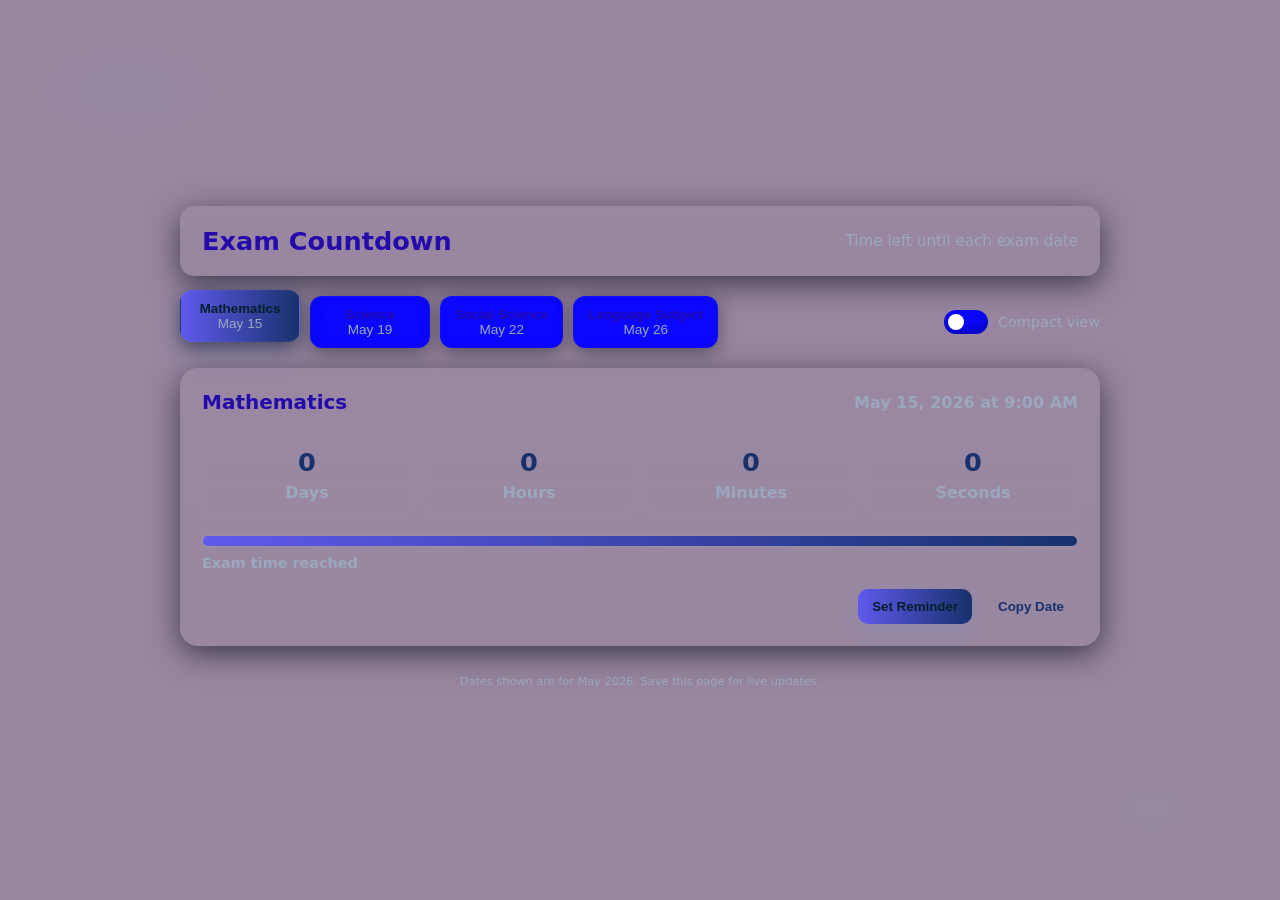
<file: Day/day.html>
<!doctype html>
<html lang="en">
<head>
  <meta charset="utf-8" />
  <meta name="viewport" content="width=device-width,initial-scale=1" />
  <title>Exam Countdown</title>
  <link rel="stylesheet" href="day.css" />
</head>
<body>
  <main class="container">
    <header class="hero">
      <h1 class="title">Exam Countdown</h1>
      <p class="subtitle">Time left until each exam date</p>
    </header>

    <section class="controls">
      <div class="exam-list" role="tablist" aria-label="Exams">
        <!-- Buttons generated by JS but include fallback -->
        <button class="exam-btn" data-key="math" aria-selected="true">Mathematics<br><span class="date">May 15</span></button>
        <button class="exam-btn" data-key="science" aria-selected="false">Science<br><span class="date">May 19</span></button>
        <button class="exam-btn" data-key="social" aria-selected="false">Social Science<br><span class="date">May 22</span></button>
        <button class="exam-btn" data-key="language" aria-selected="false">Language Subject<br><span class="date">May 26</span></button>
      </div>

      <div class="toggle-row">
        <label class="toggle">
          <input id="compactToggle" type="checkbox" />
          <span class="toggle-slider"></span>
          <span class="toggle-label">Compact view</span>
        </label>
      </div>
    </section>

    <section class="countdown-card" id="countdownCard" role="region" aria-live="polite">
      <div class="exam-header">
        <h2 id="examName">Mathematics</h2>
        <div id="examDate" class="exam-date">May 15, 2026</div>
      </div>

      <div class="time-grid" id="timeGrid">
        <div class="time-item">
          <div class="number" id="days">0</div>
          <div class="label">Days</div>
        </div>
        <div class="time-item">
          <div class="number" id="hours">0</div>
          <div class="label">Hours</div>
        </div>
        <div class="time-item">
          <div class="number" id="minutes">0</div>
          <div class="label">Minutes</div>
        </div>
        <div class="time-item">
          <div class="number" id="seconds">0</div>
          <div class="label">Seconds</div>
        </div>
      </div>

      <div class="progress-wrap">
        <div class="progress-bar" id="progressBar" aria-hidden="true">
          <div class="progress-fill" id="progressFill"></div>
        </div>
        <div class="progress-label" id="progressLabel">Progress</div>
      </div>

      <div class="actions">
        <button id="remindBtn" class="btn primary">Set Reminder</button>
        <button id="copyBtn" class="btn">Copy Date</button>
      </div>
    </section>

    <footer class="footer">
      <small>Dates shown are for May 2026. Save this page for live updates.</small>
    </footer>
  </main>

  <script src="day.js"></script>
</body>
</html>
</file>
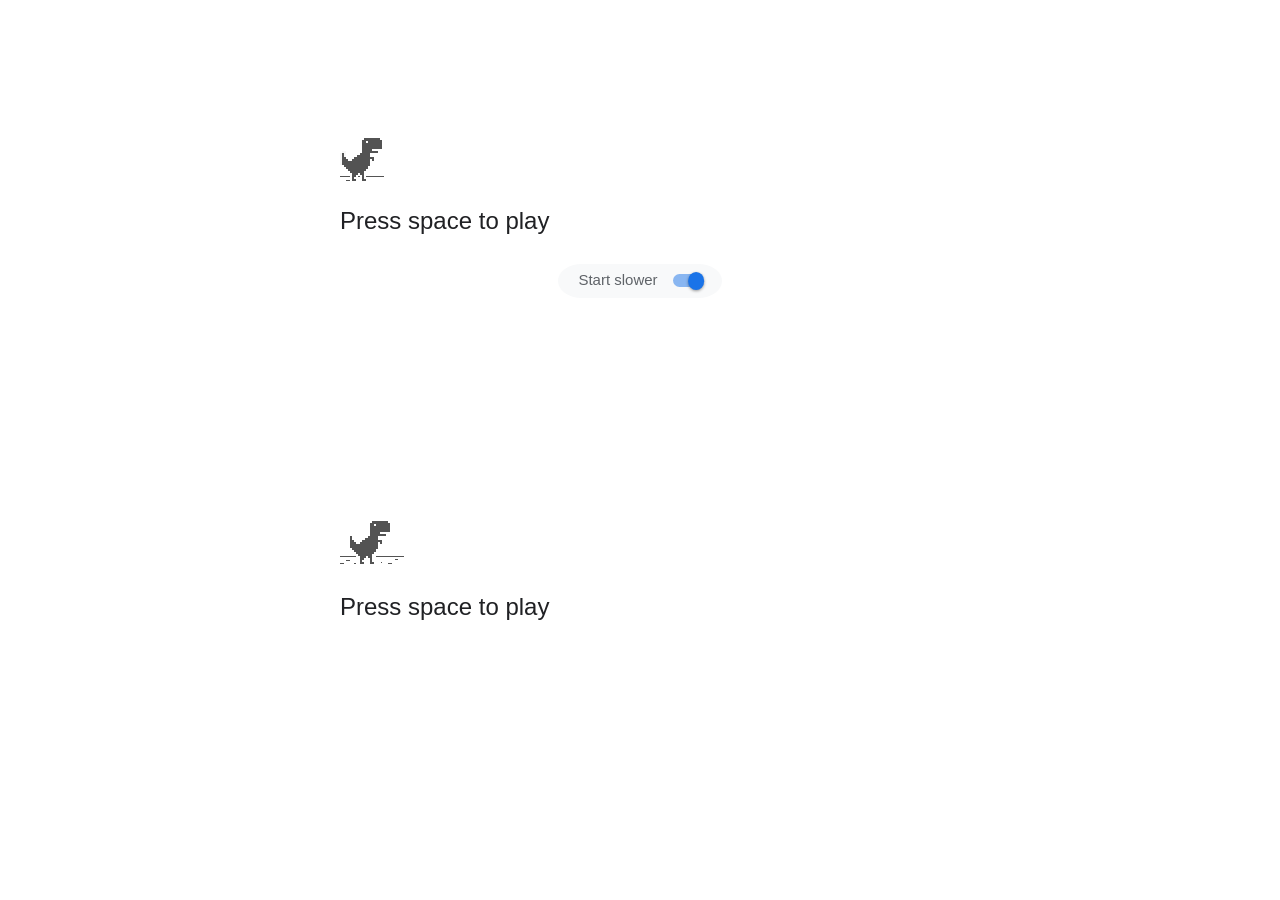
<file: Games/dinogame.html>
<!DOCTYPE html>
<html dir="ltr" lang="en" class="offline"><head>
  <meta charset="utf-8">
  <meta name="color-scheme" content="light dark">
  <meta name="theme-color" content="#fff">
  <meta name="viewport" content="width=device-width, initial-scale=1.0,
                                 maximum-scale=1.0, user-scalable=no">
  <title>chrome://dino/ - Dino game, press space to play</title>
  <style>/* Copyright 2017 The Chromium Authors
 * Use of this source code is governed by a BSD-style license that can be
 * found in the LICENSE file. */

a {
  color: var(--link-color);
}

body {
  --background-color: #fff;
  --error-code-color: var(--google-gray-700);
  --google-blue-50: rgb(232, 240, 254);
  --google-blue-100: rgb(210, 227, 252);
  --google-blue-300: rgb(138, 180, 248);
  --google-blue-600: rgb(26, 115, 232);
  --google-blue-700: rgb(25, 103, 210);
  --google-gray-100: rgb(241, 243, 244);
  --google-gray-300: rgb(218, 220, 224);
  --google-gray-500: rgb(154, 160, 166);
  --google-gray-50: rgb(248, 249, 250);
  --google-gray-600: rgb(128, 134, 139);
  --google-gray-700: rgb(95, 99, 104);
  --google-gray-800: rgb(60, 64, 67);
  --google-gray-900: rgb(32, 33, 36);
  --heading-color: var(--google-gray-900);
  --link-color: rgb(88, 88, 88);
  --primary-button-fill-color-active: var(--google-blue-700);
  --primary-button-fill-color: var(--google-blue-600);
  --primary-button-text-color: #fff;
  --quiet-background-color: rgb(247, 247, 247);
  --secondary-button-border-color: var(--google-gray-500);
  --secondary-button-fill-color: #fff;
  --secondary-button-hover-border-color: var(--google-gray-600);
  --secondary-button-hover-fill-color: var(--google-gray-50);
  --secondary-button-text-color: var(--google-gray-700);
  --small-link-color: var(--google-gray-700);
  --text-color: var(--google-gray-700);
  background: var(--background-color);
  color: var(--text-color);
  word-wrap: break-word;
}

.nav-wrapper .secondary-button {
  background: var(--secondary-button-fill-color);
  border: 1px solid var(--secondary-button-border-color);
  color: var(--secondary-button-text-color);
  float: none;
  margin: 0;
  padding: 8px 16px;
}

.hidden {
  display: none;
}

html {
  -webkit-text-size-adjust: 100%;
  font-size: 125%;
}

.icon {
  background-repeat: no-repeat;
  background-size: 100%;
}

@media (prefers-color-scheme: dark) {
  body {
    --background-color: var(--google-gray-900);
    --error-code-color: var(--google-gray-500);
    --heading-color: var(--google-gray-500);
    --link-color: var(--google-blue-300);
    --primary-button-fill-color-active: rgb(129, 162, 208);
    --primary-button-fill-color: var(--google-blue-300);
    --primary-button-text-color: var(--google-gray-900);
    --quiet-background-color: var(--background-color);
    --secondary-button-border-color: var(--google-gray-700);
    --secondary-button-fill-color: var(--google-gray-900);
    --secondary-button-hover-fill-color: rgb(48, 51, 57);
    --secondary-button-text-color: var(--google-blue-300);
    --small-link-color: var(--google-blue-300);
    --text-color: var(--google-gray-500);
  }
}
</style>
  <style>/* Copyright 2014 The Chromium Authors
   Use of this source code is governed by a BSD-style license that can be
   found in the LICENSE file. */

button {
  border: 0;
  border-radius: 20px;
  box-sizing: border-box;
  color: var(--primary-button-text-color);
  cursor: pointer;
  float: right;
  font-size: .875em;
  margin: 0;
  padding: 8px 16px;
  transition: box-shadow 150ms cubic-bezier(0.4, 0, 0.2, 1);
  user-select: none;
}

[dir='rtl'] button {
  float: left;
}

.bad-clock button,
.captive-portal button,
.https-only button,
.insecure-form button,
.lookalike-url button,
.main-frame-blocked button,
.neterror button,
.pdf button,
.ssl button,
.enterprise-block button,
.enterprise-warn button,
.managed-profile-required button,
.safe-browsing-billing button,
.supervised-user-verify button,
.supervised-user-verify-subframe button {
  background: var(--primary-button-fill-color);
}

button:active {
  background: var(--primary-button-fill-color-active);
  outline: 0;
}

#debugging {
  display: inline;
  overflow: auto;
}

.debugging-content {
  line-height: 1em;
  margin-bottom: 0;
  margin-top: 1em;
}

.debugging-content-fixed-width {
  display: block;
  font-family: monospace;
  font-size: 1.2em;
  margin-top: 0.5em;
}

.debugging-title {
  font-weight: bold;
}

#details {
  margin: 0 0 50px;
}

#details p:not(:first-of-type) {
  margin-top: 20px;
}

.secondary-button:active {
  border-color: white;
  box-shadow: 0 1px 2px 0 rgba(60, 64, 67, .3),
      0 2px 6px 2px rgba(60, 64, 67, .15);
}

.secondary-button:hover {
  background: var(--secondary-button-hover-fill-color);
  border-color: var(--secondary-button-hover-border-color);
  text-decoration: none;
}

.error-code {
  color: var(--error-code-color);
  font-size: .8em;
  margin-top: 12px;
  text-transform: uppercase;
}

#error-debugging-info {
  font-size: 0.8em;
}

h1 {
  color: var(--heading-color);
  font-size: 1.6em;
  font-weight: normal;
  line-height: 1.25em;
  margin-bottom: 16px;
}

h2 {
  font-size: 1.2em;
  font-weight: normal;
}

.icon {
  height: 72px;
  margin: 0 0 40px;
  width: 72px;
}

input[type=checkbox] {
  opacity: 0;
}

input[type=checkbox]:focus ~ .checkbox::after {
  outline: -webkit-focus-ring-color auto 5px;
}

.interstitial-wrapper {
  box-sizing: border-box;
  font-size: 1em;
  line-height: 1.6em;
  margin: 14vh auto 0;
  max-width: 600px;
  width: 100%;
}

#main-message > p {
  display: inline;
}

#extended-reporting-opt-in {
  font-size: .875em;
  margin-top: 32px;
}

#extended-reporting-opt-in label {
  display: grid;
  grid-template-columns: 1.8em 1fr;
  position: relative;
}

#enhanced-protection-message {
  border-radius: 20px;
  font-size: 1em;
  margin-top: 32px;
  padding: 10px 5px;
}

#enhanced-protection-message a {
  color: var(--google-red-10);
}

#enhanced-protection-message label {
  display: grid;
  grid-template-columns: 2.5em 1fr;
  position: relative;
}

#enhanced-protection-message div {
  margin: 0.5em;
}

#enhanced-protection-message .icon {
  height: 1.5em;
  vertical-align: middle;
  width: 1.5em;
}

.nav-wrapper {
  margin-top: 51px;
}

.nav-wrapper::after {
  clear: both;
  content: '';
  display: table;
  width: 100%;
}

.small-link {
  color: var(--small-link-color);
  font-size: .875em;
}

.checkboxes {
  flex: 0 0 24px;
}

.checkbox {
  --padding: .9em;
  background: transparent;
  display: block;
  height: 1em;
  left: -1em;
  padding-inline-start: var(--padding);
  position: absolute;
  right: 0;
  top: -.5em;
  width: 1em;
}

.checkbox::after {
  border: 1px solid white;
  border-radius: 2px;
  content: '';
  height: 1em;
  left: var(--padding);
  position: absolute;
  top: var(--padding);
  width: 1em;
}

.checkbox::before {
  background: transparent;
  border: 2px solid white;
  border-inline-end-width: 0;
  border-top-width: 0;
  content: '';
  height: .2em;
  left: calc(.3em + var(--padding));
  opacity: 0;
  position: absolute;
  top: calc(.3em + var(--padding));
  transform: rotate(-45deg);
  width: .5em;
}

input[type=checkbox]:checked ~ .checkbox::before {
  opacity: 1;
}

@media (max-width: 700px) {
  .interstitial-wrapper {
    padding: 0 10%;
  }

  #error-debugging-info {
    overflow: auto;
  }
}

@media (max-width: 420px) {
  button,
  [dir='rtl'] button,
  .small-link {
    float: none;
    font-size: .825em;
    font-weight: 500;
    margin: 0;
    width: 100%;
  }

  button {
    padding: 16px 24px;
  }

  #details {
    margin: 20px 0 20px 0;
  }

  #details p:not(:first-of-type) {
    margin-top: 10px;
  }

  .secondary-button:not(.hidden) {
    display: block;
    margin-top: 20px;
    text-align: center;
    width: 100%;
  }

  .interstitial-wrapper {
    padding: 0 5%;
  }

  #extended-reporting-opt-in {
    margin-top: 24px;
  }

  #enhanced-protection-message {
    margin-top: 24px;
  }

  .nav-wrapper {
    margin-top: 30px;
  }
}

/**
 * Mobile specific styling.
 * Navigation buttons are anchored to the bottom of the screen.
 * Details message replaces the top content in its own scrollable area.
 */

@media (max-width: 420px) {
  .nav-wrapper .secondary-button {
    border: 0;
    margin: 16px 0 0;
    margin-inline-end: 0;
    padding-bottom: 16px;
    padding-top: 16px;
  }
}

/* Fixed nav. */
@media (min-width: 240px) and (max-width: 420px) and
       (min-height: 401px),
       (min-width: 421px) and (min-height: 240px) and
       (max-height: 560px) {
  body .nav-wrapper {
    background: var(--background-color);
    bottom: 0;
    box-shadow: 0 -12px 24px var(--background-color);
    left: 0;
    margin: 0 auto;
    max-width: 736px;
    padding-inline-end: 24px;
    padding-inline-start: 24px;
    position: fixed;
    right: 0;
    width: 100%;
    z-index: 2;
  }

  .interstitial-wrapper {
    max-width: 736px;
  }

  #details,
  #main-content {
    padding-bottom: 40px;
  }

  #details {
    padding-top: 5.5vh;
  }

  button.small-link {
    color: var(--google-blue-600);
  }
}

@media (max-width: 420px) and (orientation: portrait),
       (max-height: 560px) {
  body {
    margin: 0 auto;
  }

  button,
  [dir='rtl'] button,
  button.small-link,
  .nav-wrapper .secondary-button {
    font-family: Roboto-Regular,Helvetica;
    font-size: .933em;
    margin: 6px 0;
    transform: translatez(0);
  }

  .nav-wrapper {
    box-sizing: border-box;
    padding-bottom: 8px;
    width: 100%;
  }

  #details {
    box-sizing: border-box;
    height: auto;
    margin: 0;
    opacity: 1;
    transition: opacity 250ms cubic-bezier(0.4, 0, 0.2, 1);
  }

  #details.hidden,
  #main-content.hidden {
    height: 0;
    opacity: 0;
    overflow: hidden;
    padding-bottom: 0;
    transition: none;
  }

  h1 {
    font-size: 1.5em;
    margin-bottom: 8px;
  }

  .icon {
    margin-bottom: 5.69vh;
  }

  .interstitial-wrapper {
    box-sizing: border-box;
    margin: 7vh auto 12px;
    padding: 0 24px;
    position: relative;
  }

  .interstitial-wrapper p {
    font-size: .95em;
    line-height: 1.61em;
    margin-top: 8px;
  }

  #main-content {
    margin: 0;
    transition: opacity 100ms cubic-bezier(0.4, 0, 0.2, 1);
  }

  .small-link {
    border: 0;
  }

  .suggested-left > #control-buttons,
  .suggested-right > #control-buttons {
    float: none;
    margin: 0;
  }
}

@media (min-width: 421px) and (min-height: 500px) and (max-height: 560px) {
  .interstitial-wrapper {
    margin-top: 10vh;
  }
}

@media (min-height: 400px) and (orientation: portrait) {
  .interstitial-wrapper {
    margin-bottom: 145px;
  }
}

@media (min-height: 299px) {
  .nav-wrapper {
    padding-bottom: 16px;
  }
}

@media (max-height: 560px) and (min-height: 240px) and (orientation: landscape) {
  .extended-reporting-has-checkbox #details {
    padding-bottom: 80px;
  }
}

@media (min-height: 500px) and (max-height: 650px) and (max-width: 414px) and
       (orientation: portrait) {
  .interstitial-wrapper {
    margin-top: 7vh;
  }
}

@media (min-height: 650px) and (max-width: 414px) and (orientation: portrait) {
  .interstitial-wrapper {
    margin-top: 10vh;
  }
}

/* Small mobile screens. No fixed nav. */
@media (max-height: 400px) and (orientation: portrait),
       (max-height: 239px) and (orientation: landscape),
       (max-width: 419px) and (max-height: 399px) {
  .interstitial-wrapper {
    display: flex;
    flex-direction: column;
    margin-bottom: 0;
  }

  #details {
    flex: 1 1 auto;
    order: 0;
  }

  #main-content {
    flex: 1 1 auto;
    order: 0;
  }

  .nav-wrapper {
    flex: 0 1 auto;
    margin-top: 8px;
    order: 1;
    padding-inline-end: 0;
    padding-inline-start: 0;
    position: relative;
    width: 100%;
  }

  button,
  .nav-wrapper .secondary-button {
    padding: 16px 24px;
  }

  button.small-link {
    color: var(--google-blue-600);
  }
}

@media (max-width: 239px) and (orientation: portrait) {
  .nav-wrapper {
    padding-inline-end: 0;
    padding-inline-start: 0;
  }
}
</style>
  <style>/* Copyright 2013 The Chromium Authors
 * Use of this source code is governed by a BSD-style license that can be
 * found in the LICENSE file. */

/* Don't use the main frame div when the error is in a subframe. */
html[subframe] #main-frame-error {
  display: none;
}

/* Don't use the subframe error div when the error is in a main frame. */
html:not([subframe]) #sub-frame-error {
  display: none;
}

h1 {
  margin-top: 0;
  word-wrap: break-word;
}

h1 span {
  font-weight: 500;
}

a {
  text-decoration: none;
}

.icon {
  -webkit-user-select: none;
  display: inline-block;
}

.icon-generic {
  /* Can't access chrome://theme/IDR_ERROR_NETWORK_GENERIC from an untrusted
   * renderer process, so embed the resource manually. */
  content: image-set(
      url([data-uri]) 1x,
      url([data-uri]) 2x);
}

.icon-info {
  content: image-set(
      url([data-uri]) 1x,
      url([data-uri]) 2x);
}

.icon-offline {
  content: image-set(
      url([data-uri]) 1x,
      url([data-uri]) 2x);
  position: relative;
}

.icon-disabled {
  content: image-set(
      url([data-uri]) 1x,
      url([data-uri]) 2x);
  width: 112px;
}

.hidden {
  display: none;
}

#suggestions-list a {
  color: var(--google-blue-600);
}

#suggestions-list p {
  margin-block-end: 0;
}

#suggestions-list ul {
  margin-top: 0;
}

.single-suggestion {
  list-style-type: none;
  padding-inline-start: 0;
}

.link-button {
  color: rgb(66, 133, 244);
  display: inline-block;
  font-weight: bold;
  text-transform: uppercase;
}

#sub-frame-error-details {

  color: #8F8F8F;

  /* Not done on mobile for performance reasons. */
  text-shadow: 0 1px 0 rgba(255,255,255,0.3);

}

.secondary-button {
  background: #d9d9d9;
  color: #696969;
  margin-inline-end: 16px;
}

.snackbar {
  background: #323232;
  border-radius: 2px;
  bottom: 24px;
  box-sizing: border-box;
  color: #fff;
  font-size: .87em;
  left: 24px;
  max-width: 568px;
  min-width: 288px;
  opacity: 0;
  padding: 16px 24px 12px;
  position: fixed;
  transform: translateY(90px);
  will-change: opacity, transform;
  z-index: 999;
}

.snackbar-show {
  -webkit-animation:
    show-snackbar 250ms cubic-bezier(0, 0, 0.2, 1) forwards,
    hide-snackbar 250ms cubic-bezier(0.4, 0, 1, 1) forwards 5s;
}

@-webkit-keyframes show-snackbar {
  100% {
    opacity: 1;
    transform: translateY(0);
  }
}

@-webkit-keyframes hide-snackbar {
  0% {
    opacity: 1;
    transform: translateY(0);
  }
  100% {
    opacity: 0;
    transform: translateY(90px);
  }
}

.suggestions {
  margin-top: 18px;
}

.suggestion-header {
  font-weight: bold;
  margin-bottom: 4px;
}

.suggestion-body {
  color: #777;
}

/* Decrease padding at low sizes. */
@media (max-width: 640px), (max-height: 640px) {
  h1 {
    margin: 0 0 15px;
  }
  .suggestions {
    margin-top: 10px;
  }
  .suggestion-header {
    margin-bottom: 0;
  }
}

#cancel-save-page-button {
  background-image: url([data-uri]);
  background-position: right 27px center;
  background-repeat: no-repeat;
  border: 1px solid var(--google-gray-300);
  border-radius: 5px;
  color: var(--google-gray-700);
  margin-bottom: 26px;
  padding-bottom: 16px;
  padding-inline-end: 88px;
  padding-inline-start: 16px;
  padding-top: 16px;
  text-align: start;
}

html[dir='rtl'] #cancel-save-page-button {
  background-position: left 27px center;
}

#save-page-for-later-button {
  display: flex;
  justify-content: start;
}

#save-page-for-later-button a::before {
  content: url([data-uri]);
  display: inline-block;
  margin-inline-end: 4px;
  vertical-align: -webkit-baseline-middle;
}

.hidden#save-page-for-later-button {
  display: none;
}

/* Don't allow overflow when in a subframe. */
html[subframe] body {
  overflow: hidden;
}

#sub-frame-error {
  -webkit-align-items: center;
  -webkit-flex-flow: column;
  -webkit-justify-content: center;
  background-color: #DDD;
  display: -webkit-flex;
  height: 100%;
  left: 0;
  position: absolute;
  text-align: center;
  top: 0;
  transition: background-color 200ms ease-in-out;
  width: 100%;
}

#sub-frame-error:hover {
  background-color: #EEE;
}

#sub-frame-error .icon-generic {
  margin: 0 0 16px;
}

#sub-frame-error-details {
  margin: 0 10px;
  text-align: center;
  opacity: 0;
}

/* Show details only when hovering. */
#sub-frame-error:hover #sub-frame-error-details {
  opacity: 1;
}

/* If the iframe is too small, always hide the error code. */
/* TODO(mmenke): See if overflow: no-display works better, once supported. */
@media (max-width: 200px), (max-height: 95px) {
  #sub-frame-error-details {
    display: none;
  }
}

/* Adjust icon for small embedded frames in apps. */
@media (max-height: 100px) {
  #sub-frame-error .icon-generic {
    height: auto;
    margin: 0;
    padding-top: 0;
    width: 25px;
  }
}

/* details-button is special; it's a <button> element that looks like a link. */
#details-button {
  box-shadow: none;
  min-width: 0;
}

/* Styles for platform dependent separation of controls and details button. */
.suggested-left > #control-buttons,
.suggested-right > #details-button {
  float: left;
}

.suggested-right > #control-buttons,
.suggested-left > #details-button {
  float: right;
}

.suggested-left .secondary-button {
  margin-inline-end: 0;
  margin-inline-start: 16px;
}

#details-button.singular {
  float: none;
}

/* download-button shows both icon and text. */
#download-button {
  padding-bottom: 4px;
  padding-top: 4px;
  position: relative;
}

#download-button::before {
  background: image-set(
      url([data-uri]) 1x,
      url([data-uri]) 2x)
    no-repeat;
  content: '';
  display: inline-block;
  height: 24px;
  margin-inline-end: 4px;
  margin-inline-start: -4px;
  vertical-align: middle;
  width: 24px;
}

#download-button:disabled {
  background: rgb(180, 206, 249);
  color: rgb(255, 255, 255);
}

#buttons::after {
  clear: both;
  content: '';
  display: block;
  width: 100%;
}

/* Offline page */
html[dir='rtl'] .runner-container,
html[dir='rtl'].offline .icon-offline {
  transform: scaleX(-1);
}

.offline {
  transition: filter 1.5s cubic-bezier(0.65, 0.05, 0.36, 1),
              background-color 1.5s cubic-bezier(0.65, 0.05, 0.36, 1);

  will-change: filter, background-color;

}

.offline body {
  transition: background-color 1.5s cubic-bezier(0.65, 0.05, 0.36, 1);
}

.offline #main-message > p {
  display: none;
}

.offline.inverted {
  background-color: #fff;
  filter: invert(1);
}

.offline.inverted body {
  background-color: #fff;
}

.offline .interstitial-wrapper {
  color: var(--text-color);
  font-size: 1em;
  line-height: 1.55;
  margin: 0 auto;
  max-width: 600px;
  padding-top: 100px;
  position: relative;
  width: 100%;
}

.offline .runner-container {
  direction: ltr;
  height: 150px;
  max-width: 600px;
  overflow: hidden;
  position: absolute;
  top: 35px;
  width: 44px;
}

.offline .runner-container:focus {
  outline: none;
}

.offline .runner-container:focus-visible {
  outline: 3px solid var(--google-blue-300);
}

.offline .runner-canvas {
  height: 150px;
  max-width: 600px;
  opacity: 1;
  overflow: hidden;
  position: absolute;
  top: 0;
  z-index: 10;
}

.offline .controller {
  height: 100vh;
  left: 0;
  position: absolute;
  top: 0;
  width: 100vw;
  z-index: 9;
}

#offline-resources {
  display: none;
}

#offline-instruction {
  image-rendering: pixelated;
  left: 0;
  margin: auto;
  position: absolute;
  right: 0;
  top: 60px;
  width: fit-content;
}

.offline-runner-live-region {
  bottom: 0;
  clip-path: polygon(0 0, 0 0, 0 0);
  color: var(--background-color);
  display: block;
  font-size: xx-small;
  overflow: hidden;
  position: absolute;
  text-align: center;
  transition: color 1.5s cubic-bezier(0.65, 0.05, 0.36, 1);
  user-select: none;
}

/* Custom toggle */
.slow-speed-option {
  align-items: center;
  background: var(--google-gray-50);
  border-radius: 24px/50%;
  bottom: 0;
  color: var(--error-code-color);
  display: inline-flex;
  font-size: 1em;
  left: 0;
  line-height: 1.1em;
  margin: 5px auto;
  padding: 2px 12px 3px 20px;
  position: absolute;
  right: 0;
  width: max-content;
  z-index: 999;
}

.slow-speed-option.hidden {
  display: none;
}

.slow-speed-option [type=checkbox] {
  opacity: 0;
  pointer-events: none;
  position: absolute;
}

.slow-speed-option .slow-speed-toggle {
  cursor: pointer;
  margin-inline-start: 8px;
  padding: 8px 4px;
  position: relative;
}

.slow-speed-option [type=checkbox]:disabled ~ .slow-speed-toggle {
  cursor: default;
}

.slow-speed-option-label [type=checkbox] {
  opacity: 0;
  pointer-events: none;
  position: absolute;
}

.slow-speed-option .slow-speed-toggle::before,
.slow-speed-option .slow-speed-toggle::after {
  content: '';
  display: block;
  margin: 0 3px;
  transition: all 100ms cubic-bezier(0.4, 0, 1, 1);
}

.slow-speed-option .slow-speed-toggle::before {
  background: rgb(189,193,198);
  border-radius: 0.65em;
  height: 0.9em;
  width: 2em;
}

.slow-speed-option .slow-speed-toggle::after {
  background: #fff;
  border-radius: 50%;
  box-shadow: 0 1px 3px 0 rgb(0 0 0 / 40%);
  height: 1.2em;
  position: absolute;
  top: 51%;
  transform: translate(-20%, -50%);
  width: 1.1em;
}

.slow-speed-option [type=checkbox]:focus + .slow-speed-toggle {
  box-shadow: 0 0 8px rgb(94, 158, 214);
  outline: 1px solid rgb(93, 157, 213);
}

.slow-speed-option [type=checkbox]:checked + .slow-speed-toggle::before {
  background: var(--google-blue-600);
  opacity: 0.5;
}

.slow-speed-option [type=checkbox]:checked + .slow-speed-toggle::after {
  background: var(--google-blue-600);
  transform: translate(calc(2em - 90%), -50%);
}

.slow-speed-option [type=checkbox]:checked:disabled +
  .slow-speed-toggle::before {
  background: rgb(189,193,198);
}

.slow-speed-option [type=checkbox]:checked:disabled +
  .slow-speed-toggle::after {
  background: var(--google-gray-50);
}

@media (max-width: 420px) {
  #download-button {
    padding-bottom: 12px;
    padding-top: 12px;
  }

  .suggested-left > #control-buttons,
  .suggested-right > #control-buttons {
    float: none;
  }

  .snackbar {
    border-radius: 0;
    bottom: 0;
    left: 0;
    width: 100%;
  }
}

@media (max-height: 350px) {
  h1 {
    margin: 0 0 15px;
  }

  .icon-offline {
    margin: 0 0 10px;
  }

  .interstitial-wrapper {
    margin-top: 5%;
  }

  .nav-wrapper {
    margin-top: 30px;
  }
}

@media (min-width: 420px) and (max-width: 736px) and
       (min-height: 240px) and (max-height: 420px) and
       (orientation:landscape) {
  .interstitial-wrapper {
    margin-bottom: 100px;
  }
}

@media (max-width: 360px) and (max-height: 480px) {
  .offline .interstitial-wrapper {
    padding-top: 60px;
  }

  .offline .runner-container {
    top: 8px;
  }
}

@media (min-height: 240px) and (orientation: landscape) {
  .offline .interstitial-wrapper {
    margin-bottom: 90px;
  }

  .icon-offline {
    margin-bottom: 20px;
  }
}

@media (max-height: 320px) and (orientation: landscape) {
  .icon-offline {
    margin-bottom: 0;
  }

  .offline .runner-container {
    top: 10px;
  }
}

@media (max-width: 240px) {
  button {
    padding-inline-end: 12px;
    padding-inline-start: 12px;
  }

  .interstitial-wrapper {
    overflow: inherit;
    padding: 0 8px;
  }
}

@media (max-width: 120px) {
  button {
    width: auto;
  }
}

.arcade-mode,
.arcade-mode .runner-container,
.arcade-mode .runner-canvas {
  image-rendering: pixelated;
  max-width: 100%;
  overflow: hidden;
}

.arcade-mode #buttons,
.arcade-mode #main-content {
  opacity: 0;
  overflow: hidden;
}

.arcade-mode .interstitial-wrapper {
  height: 100vh;
  max-width: 100%;
  overflow: hidden;
}

.arcade-mode .runner-container {
  left: 0;
  margin: auto;
  right: 0;
  transform-origin: top center;
  transition: transform 250ms cubic-bezier(0.4, 0, 1, 1) 400ms;
  z-index: 2;
}

@media (prefers-color-scheme: dark) {
  .icon {
    filter: invert(1);
  }

  .offline .runner-canvas {
    filter: invert(1);
  }

  .offline.inverted {
    background-color: var(--background-color);
    filter: invert(0);
  }

  .offline.inverted body {
    background-color: #fff;
  }

  .offline.inverted .offline-runner-live-region {
    color: #fff;
  }

  #suggestions-list a {
    color: var(--link-color);
  }

  .slow-speed-option {
    background: var(--google-gray-800);
    color: var(--google-gray-100);
  }

  .slow-speed-option .slow-speed-toggle::before,
  .slow-speed-option [type=checkbox]:checked:disabled +
    .slow-speed-toggle::before {
     background: rgb(189,193,198);
  }

  .slow-speed-option [type=checkbox]:checked + .slow-speed-toggle::after,
  .slow-speed-option [type=checkbox]:checked + .slow-speed-toggle::before {
    background: var(--google-blue-300);
  }
}

#main-frame-error:not(.showing-details) #details {
  display: none;
}

@media (min-width: 240px) and (max-width: 420px) and (min-height: 401px),
       (min-height: 240px) and (max-height: 560px) and (min-width: 421px) {
  #main-frame-error.showing-details #main-content,
  #main-frame-error.showing-details .runner-container {
    display: none;
  }
}
</style>


  <script>// Copyright 2022 The Chromium Authors
// Use of this source code is governed by a BSD-style license that can be
// found in the LICENSE file.
function assert(value,message){if(value){return}throw new Error("Assertion failed"+(message?`: ${message}`:""))}
// Copyright 2022 The Chromium Authors
// Use of this source code is governed by a BSD-style license that can be
// found in the LICENSE file.
class LoadTimeData{data_=null;set data(value){assert(!this.data_,"Re-setting data.");this.data_=value}valueExists(id){assert(this.data_,"No data. Did you remember to include strings.js?");return id in this.data_}getValue(id){assert(this.data_,"No data. Did you remember to include strings.js?");const value=this.data_[id];assert(typeof value!=="undefined","Could not find value for "+id);return value}getString(id){const value=this.getValue(id);assert(typeof value==="string",`[${value}] (${id}) is not a string`);return value}getStringF(id,...args){const value=this.getString(id);if(!value){return""}return this.substituteString(value,...args)}substituteString(label,...args){return label.replace(/\$(.|$|\n)/g,(function(m){assert(m.match(/\$[$1-9]/),"Unescaped $ found in localized string.");if(m==="$$"){return"$"}const substitute=args[Number(m[1])-1];if(substitute===undefined||substitute===null){return""}return substitute.toString()}))}getSubstitutedStringPieces(label,...args){const pieces=(label.match(/(\$[1-9])|(([^$]|\$([^1-9]|$))+)/g)||[]).map((function(p){if(!p.match(/^\$[1-9]$/)){assert((p.match(/\$/g)||[]).length%2===0,"Unescaped $ found in localized string.");return{value:p.replace(/\$\$/g,"$"),arg:null}}const substitute=args[Number(p[1])-1];if(substitute===undefined||substitute===null){return{value:"",arg:p}}return{value:substitute.toString(),arg:p}}));return pieces}getBoolean(id){const value=this.getValue(id);assert(typeof value==="boolean",`[${value}] (${id}) is not a boolean`);return value}getInteger(id){const value=this.getValue(id);assert(typeof value==="number",`[${value}] (${id}) is not a number`);assert(value===Math.floor(value),"Number isn't integer: "+value);return value}overrideValues(replacements){assert(typeof replacements==="object","Replacements must be a dictionary object.");assert(this.data_,"Data must exist before being overridden");for(const key in replacements){this.data_[key]=replacements[key]}}resetForTesting(newData=null){this.data_=newData}isInitialized(){return this.data_!==null}}const loadTimeData=new LoadTimeData;
// Copyright 2022 The Chromium Authors
// Use of this source code is governed by a BSD-style license that can be
// found in the LICENSE file.
function getRequiredElement(id){const el=document.querySelector(`#${id}`);assert(el);assert(el instanceof HTMLElement);return el}
/**
 * @license
 * Copyright 2019 Google LLC
 * SPDX-License-Identifier: BSD-3-Clause
 */const t$3=globalThis,e$3=t$3.ShadowRoot&&(void 0===t$3.ShadyCSS||t$3.ShadyCSS.nativeShadow)&&"adoptedStyleSheets"in Document.prototype&&"replace"in CSSStyleSheet.prototype,s$3=Symbol(),o$4=new WeakMap;let n$3=class n{constructor(t,e,o){if(this._$cssResult$=!0,o!==s$3)throw Error("CSSResult is not constructable. Use `unsafeCSS` or `css` instead.");this.cssText=t,this.t=e}get styleSheet(){let t=this.o;const s=this.t;if(e$3&&void 0===t){const e=void 0!==s&&1===s.length;e&&(t=o$4.get(s)),void 0===t&&((this.o=t=new CSSStyleSheet).replaceSync(this.cssText),e&&o$4.set(s,t))}return t}toString(){return this.cssText}};const r$3=t=>new n$3("string"==typeof t?t:t+"",void 0,s$3),S$1=(s,o)=>{if(e$3)s.adoptedStyleSheets=o.map((t=>t instanceof CSSStyleSheet?t:t.styleSheet));else for(const e of o){const o=document.createElement("style"),n=t$3.litNonce;void 0!==n&&o.setAttribute("nonce",n),o.textContent=e.cssText,s.appendChild(o)}},c$3=e$3?t=>t:t=>t instanceof CSSStyleSheet?(t=>{let e="";for(const s of t.cssRules)e+=s.cssText;return r$3(e)})(t):t
/**
 * @license
 * Copyright 2017 Google LLC
 * SPDX-License-Identifier: BSD-3-Clause
 */;const{is:i$3,defineProperty:e$2,getOwnPropertyDescriptor:h$2,getOwnPropertyNames:r$2,getOwnPropertySymbols:o$3,getPrototypeOf:n$2}=Object,a$1=globalThis,c$2=a$1.trustedTypes,l$1=c$2?c$2.emptyScript:"",p$1=a$1.reactiveElementPolyfillSupport,d$1=(t,s)=>t,u$1={toAttribute(t,s){switch(s){case Boolean:t=t?l$1:null;break;case Object:case Array:t=null==t?t:JSON.stringify(t)}return t},fromAttribute(t,s){let i=t;switch(s){case Boolean:i=null!==t;break;case Number:i=null===t?null:Number(t);break;case Object:case Array:try{i=JSON.parse(t)}catch(t){i=null}}return i}},f$3=(t,s)=>!i$3(t,s),b={attribute:!0,type:String,converter:u$1,reflect:!1,useDefault:!1,hasChanged:f$3};Symbol.metadata??=Symbol("metadata"),a$1.litPropertyMetadata??=new WeakMap;let y$1=class y extends HTMLElement{static addInitializer(t){this._$Ei(),(this.l??=[]).push(t)}static get observedAttributes(){return this.finalize(),this._$Eh&&[...this._$Eh.keys()]}static createProperty(t,s=b){if(s.state&&(s.attribute=!1),this._$Ei(),this.prototype.hasOwnProperty(t)&&((s=Object.create(s)).wrapped=!0),this.elementProperties.set(t,s),!s.noAccessor){const i=Symbol(),h=this.getPropertyDescriptor(t,i,s);void 0!==h&&e$2(this.prototype,t,h)}}static getPropertyDescriptor(t,s,i){const{get:e,set:r}=h$2(this.prototype,t)??{get(){return this[s]},set(t){this[s]=t}};return{get:e,set(s){const h=e?.call(this);r?.call(this,s),this.requestUpdate(t,h,i)},configurable:!0,enumerable:!0}}static getPropertyOptions(t){return this.elementProperties.get(t)??b}static _$Ei(){if(this.hasOwnProperty(d$1("elementProperties")))return;const t=n$2(this);t.finalize(),void 0!==t.l&&(this.l=[...t.l]),this.elementProperties=new Map(t.elementProperties)}static finalize(){if(this.hasOwnProperty(d$1("finalized")))return;if(this.finalized=!0,this._$Ei(),this.hasOwnProperty(d$1("properties"))){const t=this.properties,s=[...r$2(t),...o$3(t)];for(const i of s)this.createProperty(i,t[i])}const t=this[Symbol.metadata];if(null!==t){const s=litPropertyMetadata.get(t);if(void 0!==s)for(const[t,i]of s)this.elementProperties.set(t,i)}this._$Eh=new Map;for(const[t,s]of this.elementProperties){const i=this._$Eu(t,s);void 0!==i&&this._$Eh.set(i,t)}this.elementStyles=this.finalizeStyles(this.styles)}static finalizeStyles(s){const i=[];if(Array.isArray(s)){const e=new Set(s.flat(1/0).reverse());for(const s of e)i.unshift(c$3(s))}else void 0!==s&&i.push(c$3(s));return i}static _$Eu(t,s){const i=s.attribute;return!1===i?void 0:"string"==typeof i?i:"string"==typeof t?t.toLowerCase():void 0}constructor(){super(),this._$Ep=void 0,this.isUpdatePending=!1,this.hasUpdated=!1,this._$Em=null,this._$Ev()}_$Ev(){this._$ES=new Promise((t=>this.enableUpdating=t)),this._$AL=new Map,this._$E_(),this.requestUpdate(),this.constructor.l?.forEach((t=>t(this)))}addController(t){(this._$EO??=new Set).add(t),void 0!==this.renderRoot&&this.isConnected&&t.hostConnected?.()}removeController(t){this._$EO?.delete(t)}_$E_(){const t=new Map,s=this.constructor.elementProperties;for(const i of s.keys())this.hasOwnProperty(i)&&(t.set(i,this[i]),delete this[i]);t.size>0&&(this._$Ep=t)}createRenderRoot(){const t=this.shadowRoot??this.attachShadow(this.constructor.shadowRootOptions);return S$1(t,this.constructor.elementStyles),t}connectedCallback(){this.renderRoot??=this.createRenderRoot(),this.enableUpdating(!0),this._$EO?.forEach((t=>t.hostConnected?.()))}enableUpdating(t){}disconnectedCallback(){this._$EO?.forEach((t=>t.hostDisconnected?.()))}attributeChangedCallback(t,s,i){this._$AK(t,i)}_$ET(t,s){const i=this.constructor.elementProperties.get(t),e=this.constructor._$Eu(t,i);if(void 0!==e&&!0===i.reflect){const h=(void 0!==i.converter?.toAttribute?i.converter:u$1).toAttribute(s,i.type);this._$Em=t,null==h?this.removeAttribute(e):this.setAttribute(e,h),this._$Em=null}}_$AK(t,s){const i=this.constructor,e=i._$Eh.get(t);if(void 0!==e&&this._$Em!==e){const t=i.getPropertyOptions(e),h="function"==typeof t.converter?{fromAttribute:t.converter}:void 0!==t.converter?.fromAttribute?t.converter:u$1;this._$Em=e,this[e]=h.fromAttribute(s,t.type)??this._$Ej?.get(e)??null,this._$Em=null}}requestUpdate(t,s,i){if(void 0!==t){const e=this.constructor,h=this[t];if(i??=e.getPropertyOptions(t),!((i.hasChanged??f$3)(h,s)||i.useDefault&&i.reflect&&h===this._$Ej?.get(t)&&!this.hasAttribute(e._$Eu(t,i))))return;this.C(t,s,i)}!1===this.isUpdatePending&&(this._$ES=this._$EP())}C(t,s,{useDefault:i,reflect:e,wrapped:h},r){i&&!(this._$Ej??=new Map).has(t)&&(this._$Ej.set(t,r??s??this[t]),!0!==h||void 0!==r)||(this._$AL.has(t)||(this.hasUpdated||i||(s=void 0),this._$AL.set(t,s)),!0===e&&this._$Em!==t&&(this._$Eq??=new Set).add(t))}async _$EP(){this.isUpdatePending=!0;try{await this._$ES}catch(t){Promise.reject(t)}const t=this.scheduleUpdate();return null!=t&&await t,!this.isUpdatePending}scheduleUpdate(){return this.performUpdate()}performUpdate(){if(!this.isUpdatePending)return;if(!this.hasUpdated){if(this.renderRoot??=this.createRenderRoot(),this._$Ep){for(const[t,s]of this._$Ep)this[t]=s;this._$Ep=void 0}const t=this.constructor.elementProperties;if(t.size>0)for(const[s,i]of t){const{wrapped:t}=i,e=this[s];!0!==t||this._$AL.has(s)||void 0===e||this.C(s,void 0,i,e)}}let t=!1;const s=this._$AL;try{t=this.shouldUpdate(s),t?(this.willUpdate(s),this._$EO?.forEach((t=>t.hostUpdate?.())),this.update(s)):this._$EM()}catch(s){throw t=!1,this._$EM(),s}t&&this._$AE(s)}willUpdate(t){}_$AE(t){this._$EO?.forEach((t=>t.hostUpdated?.())),this.hasUpdated||(this.hasUpdated=!0,this.firstUpdated(t)),this.updated(t)}_$EM(){this._$AL=new Map,this.isUpdatePending=!1}get updateComplete(){return this.getUpdateComplete()}getUpdateComplete(){return this._$ES}shouldUpdate(t){return!0}update(t){this._$Eq&&=this._$Eq.forEach((t=>this._$ET(t,this[t]))),this._$EM()}updated(t){}firstUpdated(t){}};y$1.elementStyles=[],y$1.shadowRootOptions={mode:"open"},y$1[d$1("elementProperties")]=new Map,y$1[d$1("finalized")]=new Map,p$1?.({ReactiveElement:y$1}),(a$1.reactiveElementVersions??=[]).push("2.1.0");
/**
 * @license
 * Copyright 2017 Google LLC
 * SPDX-License-Identifier: BSD-3-Clause
 */const t$2=globalThis,i$2=t$2.trustedTypes,s$2=i$2?i$2.createPolicy("lit-html-desktop",{createHTML:t=>t}):void 0,e$1="$lit$",h$1=`lit$${Math.random().toFixed(9).slice(2)}$`,o$2="?"+h$1,n$1=`<${o$2}>`,r$1=document,l=()=>r$1.createComment(""),c$1=t=>null===t||"object"!=typeof t&&"function"!=typeof t,a=Array.isArray,u=t=>a(t)||"function"==typeof t?.[Symbol.iterator],d="[ \t\n\f\r]",f$2=/<(?:(!--|\/[^a-zA-Z])|(\/?[a-zA-Z][^>\s]*)|(\/?$))/g,v=/-->/g,_=/>/g,m=RegExp(`>|${d}(?:([^\\s"'>=/]+)(${d}*=${d}*(?:[^ \t\n\f\r"'\`<>=]|("|')|))|$)`,"g"),p=/'/g,g=/"/g,$=/^(?:script|style|textarea|title)$/i,y=t=>(i,...s)=>({_$litType$:t,strings:i,values:s}),x=y(1),T=Symbol.for("lit-noChange"),E=Symbol.for("lit-nothing"),A=new WeakMap,C=r$1.createTreeWalker(r$1,129);function P(t,i){if(!a(t)||!t.hasOwnProperty("raw"))throw Error("invalid template strings array");return void 0!==s$2?s$2.createHTML(i):i}const V=(t,i)=>{const s=t.length-1,o=[];let r,l=2===i?"<svg>":3===i?"<math>":"",c=f$2;for(let i=0;i<s;i++){const s=t[i];let a,u,d=-1,y=0;for(;y<s.length&&(c.lastIndex=y,u=c.exec(s),null!==u);)y=c.lastIndex,c===f$2?"!--"===u[1]?c=v:void 0!==u[1]?c=_:void 0!==u[2]?($.test(u[2])&&(r=RegExp("</"+u[2],"g")),c=m):void 0!==u[3]&&(c=m):c===m?">"===u[0]?(c=r??f$2,d=-1):void 0===u[1]?d=-2:(d=c.lastIndex-u[2].length,a=u[1],c=void 0===u[3]?m:'"'===u[3]?g:p):c===g||c===p?c=m:c===v||c===_?c=f$2:(c=m,r=void 0);const x=c===m&&t[i+1].startsWith("/>")?" ":"";l+=c===f$2?s+n$1:d>=0?(o.push(a),s.slice(0,d)+e$1+s.slice(d)+h$1+x):s+h$1+(-2===d?i:x)}return[P(t,l+(t[s]||"<?>")+(2===i?"</svg>":3===i?"</math>":"")),o]};class N{constructor({strings:t,_$litType$:s},n){let r;this.parts=[];let c=0,a=0;const u=t.length-1,d=this.parts,[f,v]=V(t,s);if(this.el=N.createElement(f,n),C.currentNode=this.el.content,2===s||3===s){const t=this.el.content.firstChild;t.replaceWith(...t.childNodes)}for(;null!==(r=C.nextNode())&&d.length<u;){if(1===r.nodeType){if(r.hasAttributes())for(const t of r.getAttributeNames())if(t.endsWith(e$1)){const i=v[a++],s=r.getAttribute(t).split(h$1),e=/([.?@])?(.*)/.exec(i);d.push({type:1,index:c,name:e[2],strings:s,ctor:"."===e[1]?H:"?"===e[1]?I:"@"===e[1]?L:k}),r.removeAttribute(t)}else t.startsWith(h$1)&&(d.push({type:6,index:c}),r.removeAttribute(t));if($.test(r.tagName)){const t=r.textContent.split(h$1),s=t.length-1;if(s>0){r.textContent=i$2?i$2.emptyScript:"";for(let i=0;i<s;i++)r.append(t[i],l()),C.nextNode(),d.push({type:2,index:++c});r.append(t[s],l())}}}else if(8===r.nodeType)if(r.data===o$2)d.push({type:2,index:c});else{let t=-1;for(;-1!==(t=r.data.indexOf(h$1,t+1));)d.push({type:7,index:c}),t+=h$1.length-1}c++}}static createElement(t,i){const s=r$1.createElement("template");return s.innerHTML=t,s}}function S(t,i,s=t,e){if(i===T)return i;let h=void 0!==e?s._$Co?.[e]:s._$Cl;const o=c$1(i)?void 0:i._$litDirective$;return h?.constructor!==o&&(h?._$AO?.(!1),void 0===o?h=void 0:(h=new o(t),h._$AT(t,s,e)),void 0!==e?(s._$Co??=[])[e]=h:s._$Cl=h),void 0!==h&&(i=S(t,h._$AS(t,i.values),h,e)),i}class M{constructor(t,i){this._$AV=[],this._$AN=void 0,this._$AD=t,this._$AM=i}get parentNode(){return this._$AM.parentNode}get _$AU(){return this._$AM._$AU}u(t){const{el:{content:i},parts:s}=this._$AD,e=(t?.creationScope??r$1).importNode(i,!0);C.currentNode=e;let h=C.nextNode(),o=0,n=0,l=s[0];for(;void 0!==l;){if(o===l.index){let i;2===l.type?i=new R(h,h.nextSibling,this,t):1===l.type?i=new l.ctor(h,l.name,l.strings,this,t):6===l.type&&(i=new z(h,this,t)),this._$AV.push(i),l=s[++n]}o!==l?.index&&(h=C.nextNode(),o++)}return C.currentNode=r$1,e}p(t){let i=0;for(const s of this._$AV)void 0!==s&&(void 0!==s.strings?(s._$AI(t,s,i),i+=s.strings.length-2):s._$AI(t[i])),i++}}class R{get _$AU(){return this._$AM?._$AU??this._$Cv}constructor(t,i,s,e){this.type=2,this._$AH=E,this._$AN=void 0,this._$AA=t,this._$AB=i,this._$AM=s,this.options=e,this._$Cv=e?.isConnected??!0}get parentNode(){let t=this._$AA.parentNode;const i=this._$AM;return void 0!==i&&11===t?.nodeType&&(t=i.parentNode),t}get startNode(){return this._$AA}get endNode(){return this._$AB}_$AI(t,i=this){t=S(this,t,i),c$1(t)?t===E||null==t||""===t?(this._$AH!==E&&this._$AR(),this._$AH=E):t!==this._$AH&&t!==T&&this._(t):void 0!==t._$litType$?this.$(t):void 0!==t.nodeType?this.T(t):u(t)?this.k(t):this._(t)}O(t){return this._$AA.parentNode.insertBefore(t,this._$AB)}T(t){this._$AH!==t&&(this._$AR(),this._$AH=this.O(t))}_(t){this._$AH!==E&&c$1(this._$AH)?this._$AA.nextSibling.data=t:this.T(r$1.createTextNode(t)),this._$AH=t}$(t){const{values:i,_$litType$:s}=t,e="number"==typeof s?this._$AC(t):(void 0===s.el&&(s.el=N.createElement(P(s.h,s.h[0]),this.options)),s);if(this._$AH?._$AD===e)this._$AH.p(i);else{const t=new M(e,this),s=t.u(this.options);t.p(i),this.T(s),this._$AH=t}}_$AC(t){let i=A.get(t.strings);return void 0===i&&A.set(t.strings,i=new N(t)),i}k(t){a(this._$AH)||(this._$AH=[],this._$AR());const i=this._$AH;let s,e=0;for(const h of t)e===i.length?i.push(s=new R(this.O(l()),this.O(l()),this,this.options)):s=i[e],s._$AI(h),e++;e<i.length&&(this._$AR(s&&s._$AB.nextSibling,e),i.length=e)}_$AR(t=this._$AA.nextSibling,i){for(this._$AP?.(!1,!0,i);t&&t!==this._$AB;){const i=t.nextSibling;t.remove(),t=i}}setConnected(t){void 0===this._$AM&&(this._$Cv=t,this._$AP?.(t))}}class k{get tagName(){return this.element.tagName}get _$AU(){return this._$AM._$AU}constructor(t,i,s,e,h){this.type=1,this._$AH=E,this._$AN=void 0,this.element=t,this.name=i,this._$AM=e,this.options=h,s.length>2||""!==s[0]||""!==s[1]?(this._$AH=Array(s.length-1).fill(new String),this.strings=s):this._$AH=E}_$AI(t,i=this,s,e){const h=this.strings;let o=!1;if(void 0===h)t=S(this,t,i,0),o=!c$1(t)||t!==this._$AH&&t!==T,o&&(this._$AH=t);else{const e=t;let n,r;for(t=h[0],n=0;n<h.length-1;n++)r=S(this,e[s+n],i,n),r===T&&(r=this._$AH[n]),o||=!c$1(r)||r!==this._$AH[n],r===E?t=E:t!==E&&(t+=(r??"")+h[n+1]),this._$AH[n]=r}o&&!e&&this.j(t)}j(t){t===E?this.element.removeAttribute(this.name):this.element.setAttribute(this.name,t??"")}}class H extends k{constructor(){super(...arguments),this.type=3}j(t){this.element[this.name]=t===E?void 0:t}}class I extends k{constructor(){super(...arguments),this.type=4}j(t){this.element.toggleAttribute(this.name,!!t&&t!==E)}}class L extends k{constructor(t,i,s,e,h){super(t,i,s,e,h),this.type=5}_$AI(t,i=this){if((t=S(this,t,i,0)??E)===T)return;const s=this._$AH,e=t===E&&s!==E||t.capture!==s.capture||t.once!==s.once||t.passive!==s.passive,h=t!==E&&(s===E||e);e&&this.element.removeEventListener(this.name,this,s),h&&this.element.addEventListener(this.name,this,t),this._$AH=t}handleEvent(t){"function"==typeof this._$AH?this._$AH.call(this.options?.host??this.element,t):this._$AH.handleEvent(t)}}class z{constructor(t,i,s){this.element=t,this.type=6,this._$AN=void 0,this._$AM=i,this.options=s}get _$AU(){return this._$AM._$AU}_$AI(t){S(this,t)}}const j=t$2.litHtmlPolyfillSupport;j?.(N,R),(t$2.litHtmlVersions??=[]).push("3.3.0");const B=(t,i,s)=>{const e=s?.renderBefore??i;let h=e._$litPart$;if(void 0===h){const t=s?.renderBefore??null;e._$litPart$=h=new R(i.insertBefore(l(),t),t,void 0,s??{})}return h._$AI(t),h
/**
 * @license
 * Copyright 2017 Google LLC
 * SPDX-License-Identifier: BSD-3-Clause
 */};const s$1=globalThis;let i$1=class i extends y$1{constructor(){super(...arguments),this.renderOptions={host:this},this._$Do=void 0}createRenderRoot(){const t=super.createRenderRoot();return this.renderOptions.renderBefore??=t.firstChild,t}update(t){const r=this.render();this.hasUpdated||(this.renderOptions.isConnected=this.isConnected),super.update(t),this._$Do=B(r,this.renderRoot,this.renderOptions)}connectedCallback(){super.connectedCallback(),this._$Do?.setConnected(!0)}disconnectedCallback(){super.disconnectedCallback(),this._$Do?.setConnected(!1)}render(){return T}};i$1._$litElement$=!0,i$1["finalized"]=!0,s$1.litElementHydrateSupport?.({LitElement:i$1});const o$1=s$1.litElementPolyfillSupport;o$1?.({LitElement:i$1});(s$1.litElementVersions??=[]).push("4.2.0");
// Copyright 2023 The Chromium Authors
// Use of this source code is governed by a BSD-style license that can be
// found in the LICENSE file.
const HIDDEN_CLASS="hidden";
// Copyright 2024 The Chromium Authors
// Use of this source code is governed by a BSD-style license that can be
// found in the LICENSE file.
const IS_IOS=/CriOS/.test(window.navigator.userAgent);const IS_HIDPI=window.devicePixelRatio>1;const IS_MOBILE=/Android/.test(window.navigator.userAgent)||IS_IOS;const IS_RTL=document.documentElement.dir==="rtl";const FPS=60;const DEFAULT_DIMENSIONS={width:600,height:150};
// Copyright 2025 The Chromium Authors
// Use of this source code is governed by a BSD-style license that can be
// found in the LICENSE file.
function getRandomNum(min,max){return Math.floor(Math.random()*(max-min+1))+min}function getTimeStamp(){return IS_IOS?(new Date).getTime():performance.now()}
// Copyright 2024 The Chromium Authors
// Use of this source code is governed by a BSD-style license that can be
// found in the LICENSE file.
var Dimensions;(function(Dimensions){Dimensions[Dimensions["WIDTH"]=10]="WIDTH";Dimensions[Dimensions["HEIGHT"]=13]="HEIGHT";Dimensions[Dimensions["DEST_WIDTH"]=11]="DEST_WIDTH"})(Dimensions||(Dimensions={}));var Config$2;(function(Config){Config[Config["MAX_DISTANCE_UNITS"]=5]="MAX_DISTANCE_UNITS";Config[Config["ACHIEVEMENT_DISTANCE"]=100]="ACHIEVEMENT_DISTANCE";Config[Config["COEFFICIENT"]=.025]="COEFFICIENT";Config[Config["FLASH_DURATION"]=250]="FLASH_DURATION";Config[Config["FLASH_ITERATIONS"]=3]="FLASH_ITERATIONS";Config[Config["HIGH_SCORE_HIT_AREA_PADDING"]=4]="HIGH_SCORE_HIT_AREA_PADDING"})(Config$2||(Config$2={}));class DistanceMeter{achievement=false;canvas;canvasCtx;image;spritePos;x=0;y=5;maxScore=0;highScore="0";digits=[];defaultString="";flashTimer=0;flashIterations=0;flashingRafId=null;highScoreBounds=null;highScoreFlashing=false;maxScoreUnits=Config$2.MAX_DISTANCE_UNITS;canvasWidth;frameTimeStamp;constructor(canvas,spritePos,canvasWidth,imageSpriteProvider){this.canvas=canvas;const canvasContext=canvas.getContext("2d");assert(canvasContext);this.canvasCtx=canvasContext;this.image=imageSpriteProvider.getRunnerImageSprite();this.spritePos=spritePos;this.canvasWidth=canvasWidth;this.init(canvasWidth)}init(width){let maxDistanceStr="";this.calcXpos(width);this.maxScore=this.maxScoreUnits;for(let i=0;i<this.maxScoreUnits;i++){this.draw(i,0);this.defaultString+="0";maxDistanceStr+="9"}this.maxScore=parseInt(maxDistanceStr,10)}calcXpos(canvasWidth){this.x=canvasWidth-Dimensions.DEST_WIDTH*(this.maxScoreUnits+1)}draw(digitPos,value,highScore){let sourceWidth=Dimensions.WIDTH;let sourceHeight=Dimensions.HEIGHT;let sourceX=Dimensions.WIDTH*value;let sourceY=0;const targetX=digitPos*Dimensions.DEST_WIDTH;const targetY=this.y;const targetWidth=Dimensions.WIDTH;const targetHeight=Dimensions.HEIGHT;if(IS_HIDPI){sourceWidth*=2;sourceHeight*=2;sourceX*=2}sourceX+=this.spritePos.x;sourceY+=this.spritePos.y;this.canvasCtx.save();if(IS_RTL){const translateX=highScore?this.canvasWidth-Dimensions.WIDTH*(this.maxScoreUnits+3):this.canvasWidth-Dimensions.WIDTH;this.canvasCtx.translate(translateX,this.y);this.canvasCtx.scale(-1,1)}else{const highScoreX=this.x-this.maxScoreUnits*2*Dimensions.WIDTH;this.canvasCtx.translate(highScore?highScoreX:this.x,this.y)}this.canvasCtx.drawImage(this.image,sourceX,sourceY,sourceWidth,sourceHeight,targetX,targetY,targetWidth,targetHeight);this.canvasCtx.restore()}getActualDistance(distance){return distance?Math.round(distance*Config$2.COEFFICIENT):0}update(deltaTime,distance){let paint=true;let playSound=false;if(!this.achievement){distance=this.getActualDistance(distance);if(distance>this.maxScore&&this.maxScoreUnits===Config$2.MAX_DISTANCE_UNITS){this.maxScoreUnits++;this.maxScore=parseInt(this.maxScore+"9",10)}if(distance>0){if(distance%Config$2.ACHIEVEMENT_DISTANCE===0){this.achievement=true;this.flashTimer=0;playSound=true}const distanceStr=(this.defaultString+distance).substr(-this.maxScoreUnits);this.digits=distanceStr.split("")}else{this.digits=this.defaultString.split("")}}else{if(this.flashIterations<=Config$2.FLASH_ITERATIONS){this.flashTimer+=deltaTime;if(this.flashTimer<Config$2.FLASH_DURATION){paint=false}else if(this.flashTimer>Config$2.FLASH_DURATION*2){this.flashTimer=0;this.flashIterations++}}else{this.achievement=false;this.flashIterations=0;this.flashTimer=0}}if(paint){for(let i=this.digits.length-1;i>=0;i--){this.draw(i,parseInt(this.digits[i],10))}}this.drawHighScore();return playSound}drawHighScore(){if(this.highScore.length>0){this.canvasCtx.save();this.canvasCtx.globalAlpha=.8;for(let i=this.highScore.length-1;i>=0;i--){const characterToDraw=this.highScore[i];let characterSpritePosition=parseInt(characterToDraw,10);if(isNaN(characterSpritePosition)){switch(characterToDraw){case"H":characterSpritePosition=10;break;case"I":characterSpritePosition=11;break;default:continue}}this.draw(i,characterSpritePosition,true)}this.canvasCtx.restore()}}setHighScore(distance){distance=this.getActualDistance(distance);const highScoreStr=(this.defaultString+distance).substr(-this.maxScoreUnits);this.highScore="HI "+highScoreStr}hasClickedOnHighScore(e){let x=0;let y=0;if(e instanceof TouchEvent){const canvasBounds=this.canvas.getBoundingClientRect();x=e.touches[0].clientX-canvasBounds.left;y=e.touches[0].clientY-canvasBounds.top}else if(e instanceof MouseEvent){x=e.offsetX;y=e.offsetY}this.highScoreBounds=this.getHighScoreBounds();return x>=this.highScoreBounds.x&&x<=this.highScoreBounds.x+this.highScoreBounds.width&&y>=this.highScoreBounds.y&&y<=this.highScoreBounds.y+this.highScoreBounds.height}getHighScoreBounds(){return{x:this.x-this.maxScoreUnits*2*Dimensions.WIDTH-Config$2.HIGH_SCORE_HIT_AREA_PADDING,y:this.y,width:Dimensions.WIDTH*(this.highScore.length+1)+Config$2.HIGH_SCORE_HIT_AREA_PADDING,height:Dimensions.HEIGHT+Config$2.HIGH_SCORE_HIT_AREA_PADDING*2}}flashHighScore(){const now=getTimeStamp();const deltaTime=now-(this.frameTimeStamp||now);let paint=true;this.frameTimeStamp=now;if(this.flashIterations>Config$2.FLASH_ITERATIONS*2){this.cancelHighScoreFlashing();return}this.flashTimer+=deltaTime;if(this.flashTimer<Config$2.FLASH_DURATION){paint=false}else if(this.flashTimer>Config$2.FLASH_DURATION*2){this.flashTimer=0;this.flashIterations++}if(paint){this.drawHighScore()}else{this.clearHighScoreBounds()}this.flashingRafId=requestAnimationFrame(this.flashHighScore.bind(this))}clearHighScoreBounds(){assert(this.highScoreBounds);this.canvasCtx.save();this.canvasCtx.fillStyle="#fff";this.canvasCtx.rect(this.highScoreBounds.x,this.highScoreBounds.y,this.highScoreBounds.width,this.highScoreBounds.height);this.canvasCtx.fill();this.canvasCtx.restore()}startHighScoreFlashing(){this.highScoreFlashing=true;this.flashHighScore()}isHighScoreFlashing(){return this.highScoreFlashing}cancelHighScoreFlashing(){if(this.flashingRafId){cancelAnimationFrame(this.flashingRafId)}this.flashIterations=0;this.flashTimer=0;this.highScoreFlashing=false;this.clearHighScoreBounds();this.drawHighScore()}resetHighScore(){this.setHighScore(0);this.cancelHighScoreFlashing()}reset(){this.update(0,0);this.achievement=false}}
// Copyright 2021 The Chromium Authors
// Use of this source code is governed by a BSD-style license that can be
// found in the LICENSE file.
const GAME_TYPE=[];class CollisionBox{x;y;width;height;constructor(x,y,width,height){this.x=x;this.y=y;this.width=width;this.height=height}}const spriteDefinitionByType={original:{ldpi:{backgroundEl:{x:86,y:2},cactusLarge:{x:332,y:2},cactusSmall:{x:228,y:2},obstacle2:{x:332,y:2},obstacle:{x:228,y:2},cloud:{x:86,y:2},horizon:{x:2,y:54},moon:{x:484,y:2},pterodactyl:{x:134,y:2},restart:{x:2,y:68},textSprite:{x:655,y:2},tRex:{x:848,y:2},star:{x:645,y:2},collectable:{x:0,y:0},altGameEnd:{x:32,y:0}},hdpi:{backgroundEl:{x:166,y:2},cactusLarge:{x:652,y:2},cactusSmall:{x:446,y:2},obstacle2:{x:652,y:2},obstacle:{x:446,y:2},cloud:{x:166,y:2},horizon:{x:2,y:104},moon:{x:954,y:2},pterodactyl:{x:260,y:2},restart:{x:2,y:130},textSprite:{x:1294,y:2},tRex:{x:1678,y:2},star:{x:1276,y:2},collectable:{x:0,y:0},altGameEnd:{x:64,y:0}},maxGapCoefficient:1.5,maxObstacleLength:3,hasClouds:true,bottomPad:10,obstacles:[{type:"cactusSmall",width:17,height:35,yPos:105,multipleSpeed:4,minGap:120,minSpeed:0,collisionBoxes:[{x:0,y:7,width:5,height:27},{x:4,y:0,width:6,height:34},{x:10,y:4,width:7,height:14}]},{type:"cactusLarge",width:25,height:50,yPos:90,multipleSpeed:7,minGap:120,minSpeed:0,collisionBoxes:[{x:0,y:12,width:7,height:38},{x:8,y:0,width:7,height:49},{x:13,y:10,width:10,height:38}]},{type:"pterodactyl",width:46,height:40,yPos:[100,75,50],yPosMobile:[100,50],multipleSpeed:999,minSpeed:8.5,minGap:150,collisionBoxes:[{x:15,y:15,width:16,height:5},{x:18,y:21,width:24,height:6},{x:2,y:14,width:4,height:3},{x:6,y:10,width:4,height:7},{x:10,y:8,width:6,height:9}],numFrames:2,frameRate:1e3/6,speedOffset:.8},{type:"collectable",width:31,height:24,yPos:104,multipleSpeed:1e3,minGap:9999,minSpeed:0,collisionBoxes:[{x:0,y:0,width:32,height:25}]}],backgroundEl:{CLOUD:{height:14,offset:4,width:46,xPos:1,fixed:false}},backgroundElConfig:{maxBgEls:1,maxGap:400,minGap:100,pos:0,speed:.5,yPos:125},lines:[{sourceX:2,sourceY:52,width:600,height:12,yPos:127}],altGameOverTextConfig:{textX:32,textY:0,textWidth:246,textHeight:17,flashDuration:1500,flashing:false}}};
// Copyright 2024 The Chromium Authors
// Use of this source code is governed by a BSD-style license that can be
// found in the LICENSE file.
const RESTART_ANIM_DURATION=875;const LOGO_PAUSE_DURATION=875;const FLASH_ITERATIONS=5;const animConfig={frames:[0,36,72,108,144,180,216,252],msPerFrame:RESTART_ANIM_DURATION/8};const defaultPanelDimensions={textX:0,textY:13,textWidth:191,textHeight:11,restartWidth:36,restartHeight:32};class GameOverPanel{canvasCtx;canvasDimensions;textImgPos;restartImgPos;imageSpriteProvider;altGameEndImgPos;altGameModeActive;frameTimeStamp=0;animTimer=0;currentFrame=0;gameOverRafId=null;flashTimer=0;flashCounter=0;originalText=true;constructor(canvas,textImgPos,restartImgPos,dimensions,imageSpriteProvider,altGameEndImgPos,altGameActive){const canvasContext=canvas.getContext("2d");assert(canvasContext);this.canvasCtx=canvasContext;this.canvasDimensions=dimensions;this.textImgPos=textImgPos;this.restartImgPos=restartImgPos;this.imageSpriteProvider=imageSpriteProvider;this.altGameEndImgPos=altGameEndImgPos??null;this.altGameModeActive=altGameActive??false}updateDimensions(width,height){this.canvasDimensions.width=width;if(height){this.canvasDimensions.height=height}this.currentFrame=animConfig.frames.length-1}drawGameOverText(dimensions,useAltText){const centerX=this.canvasDimensions.width/2;let textSourceX=dimensions.textX;let textSourceY=dimensions.textY;let textSourceWidth=dimensions.textWidth;let textSourceHeight=dimensions.textHeight;const textTargetX=Math.round(centerX-dimensions.textWidth/2);const textTargetY=Math.round((this.canvasDimensions.height-25)/3);const textTargetWidth=dimensions.textWidth;const textTargetHeight=dimensions.textHeight;if(IS_HIDPI){textSourceY*=2;textSourceX*=2;textSourceWidth*=2;textSourceHeight*=2}if(!useAltText){textSourceX+=this.textImgPos.x;textSourceY+=this.textImgPos.y}const spriteSource=useAltText?this.imageSpriteProvider.getAltCommonImageSprite():this.imageSpriteProvider.getOrigImageSprite();assert(spriteSource);this.canvasCtx.save();if(IS_RTL){this.canvasCtx.translate(this.canvasDimensions.width,0);this.canvasCtx.scale(-1,1)}this.canvasCtx.drawImage(spriteSource,textSourceX,textSourceY,textSourceWidth,textSourceHeight,textTargetX,textTargetY,textTargetWidth,textTargetHeight);this.canvasCtx.restore()}drawAltGameElements(tRex){const spriteDefinition=this.imageSpriteProvider.getSpriteDefinition();if(this.altGameModeActive&&spriteDefinition){assert(this.altGameEndImgPos);const altGameEndConfig=spriteDefinition.altGameEndConfig;assert(altGameEndConfig);let altGameEndSourceWidth=altGameEndConfig.width;let altGameEndSourceHeight=altGameEndConfig.height;const altGameEndTargetX=tRex.xPos+altGameEndConfig.xOffset;const altGameEndTargetY=tRex.yPos+altGameEndConfig.yOffset;if(IS_HIDPI){altGameEndSourceWidth*=2;altGameEndSourceHeight*=2}const altCommonImageSprite=this.imageSpriteProvider.getAltCommonImageSprite();assert(altCommonImageSprite);this.canvasCtx.drawImage(altCommonImageSprite,this.altGameEndImgPos.x,this.altGameEndImgPos.y,altGameEndSourceWidth,altGameEndSourceHeight,altGameEndTargetX,altGameEndTargetY,altGameEndConfig.width,altGameEndConfig.height)}}drawRestartButton(){const dimensions=defaultPanelDimensions;let framePosX=animConfig.frames[this.currentFrame];let restartSourceWidth=dimensions.restartWidth;let restartSourceHeight=dimensions.restartHeight;const restartTargetX=this.canvasDimensions.width/2-dimensions.restartHeight/2;const restartTargetY=this.canvasDimensions.height/2;if(IS_HIDPI){restartSourceWidth*=2;restartSourceHeight*=2;framePosX*=2}this.canvasCtx.save();if(IS_RTL){this.canvasCtx.translate(this.canvasDimensions.width,0);this.canvasCtx.scale(-1,1)}const origImageSprite=this.imageSpriteProvider.getOrigImageSprite();this.canvasCtx.drawImage(origImageSprite,this.restartImgPos.x+framePosX,this.restartImgPos.y,restartSourceWidth,restartSourceHeight,restartTargetX,restartTargetY,dimensions.restartWidth,dimensions.restartHeight);this.canvasCtx.restore()}draw(altGameModeActive,tRex){if(altGameModeActive){this.altGameModeActive=altGameModeActive}this.drawGameOverText(defaultPanelDimensions,false);this.drawRestartButton();if(tRex){this.drawAltGameElements(tRex)}this.update()}update(){const now=getTimeStamp();const deltaTime=now-(this.frameTimeStamp||now);this.frameTimeStamp=now;this.animTimer+=deltaTime;this.flashTimer+=deltaTime;if(this.currentFrame===0&&this.animTimer>LOGO_PAUSE_DURATION){this.animTimer=0;this.currentFrame++;this.drawRestartButton()}else if(this.currentFrame>0&&this.currentFrame<animConfig.frames.length){if(this.animTimer>=animConfig.msPerFrame){this.currentFrame++;this.drawRestartButton()}}else if(!this.altGameModeActive&&this.currentFrame===animConfig.frames.length){this.reset();return}if(this.altGameModeActive&&spriteDefinitionByType.original.altGameOverTextConfig){const altTextConfig=spriteDefinitionByType.original.altGameOverTextConfig;if(altTextConfig.flashing){if(this.flashCounter<FLASH_ITERATIONS&&this.flashTimer>altTextConfig.flashDuration){this.flashTimer=0;this.originalText=!this.originalText;this.clearGameOverTextBounds();if(this.originalText){this.drawGameOverText(defaultPanelDimensions,false);this.flashCounter++}else{this.drawGameOverText(altTextConfig,true)}}else if(this.flashCounter>=FLASH_ITERATIONS){this.reset();return}}else{this.clearGameOverTextBounds(altTextConfig);this.drawGameOverText(altTextConfig,true)}}this.gameOverRafId=requestAnimationFrame(this.update.bind(this))}clearGameOverTextBounds(dimensions=defaultPanelDimensions){this.canvasCtx.save();this.canvasCtx.clearRect(Math.round(this.canvasDimensions.width/2-dimensions.textWidth/2),Math.round((this.canvasDimensions.height-25)/3),dimensions.textWidth,dimensions.textHeight+4);this.canvasCtx.restore()}reset(){if(this.gameOverRafId){cancelAnimationFrame(this.gameOverRafId);this.gameOverRafId=null}this.animTimer=0;this.frameTimeStamp=0;this.currentFrame=0;this.flashTimer=0;this.flashCounter=0;this.originalText=true}}
// Copyright 2024 The Chromium Authors
// Use of this source code is governed by a BSD-style license that can be
// found in the LICENSE file.
class GeneratedSoundFx{constructor(){this.context=new AudioContext;if(IS_IOS){this.context.onstatechange=()=>{if(this.context.state!=="running"){this.context.resume()}};this.context.resume()}this.panner=this.context.createStereoPanner?this.context.createStereoPanner():null}context;panner=null;bgSoundIntervalId=null;stopAll(){this.cancelFootSteps()}playNote(frequency,startTime,duration,vol=.01,pan=0){const osc1=this.context.createOscillator();const osc2=this.context.createOscillator();const volume=this.context.createGain();osc1.type="triangle";osc2.type="triangle";volume.gain.value=.1;if(this.panner){this.panner.pan.value=pan;osc1.connect(volume).connect(this.panner);osc2.connect(volume).connect(this.panner);this.panner.connect(this.context.destination)}else{osc1.connect(volume);osc2.connect(volume);volume.connect(this.context.destination)}osc1.frequency.value=frequency+1;osc2.frequency.value=frequency-2;volume.gain.setValueAtTime(vol,startTime+duration-.05);volume.gain.linearRampToValueAtTime(1e-5,startTime+duration);osc1.start(startTime);osc2.start(startTime);osc1.stop(startTime+duration);osc2.stop(startTime+duration)}background(){const now=this.context.currentTime;this.playNote(493.883,now,.116);this.playNote(659.255,now+.116,.232);this.loopFootSteps()}loopFootSteps(){if(!this.bgSoundIntervalId){this.bgSoundIntervalId=setInterval((()=>{this.playNote(73.42,this.context.currentTime,.05,.16);this.playNote(69.3,this.context.currentTime+.116,.116,.16)}),280)}}cancelFootSteps(){if(this.bgSoundIntervalId){clearInterval(this.bgSoundIntervalId);this.bgSoundIntervalId=null;this.playNote(103.83,this.context.currentTime,.232,.02);this.playNote(116.54,this.context.currentTime+.116,.232,.02)}}collect(){this.cancelFootSteps();const now=this.context.currentTime;this.playNote(830.61,now,.116);this.playNote(1318.51,now+.116,.232)}jump(){const now=this.context.currentTime;this.playNote(659.25,now,.116,.3,-.6);this.playNote(880,now+.116,.232,.3,-.6)}}
// Copyright 2024 The Chromium Authors
// Use of this source code is governed by a BSD-style license that can be
// found in the LICENSE file.
let globalConfig={maxBgEls:0,maxGap:0,minGap:0,msPerFrame:0,pos:0,speed:0,yPos:0};function getGlobalConfig(){return globalConfig}function setGlobalConfig(config){globalConfig=config}class BackgroundEl{gap;xPos;remove=false;canvas;canvasCtx;spritePos;yPos=0;type;animTimer=0;spriteConfig;switchFrames=false;imageSpriteProvider;constructor(canvas,spritePos,containerWidth,type,imageSpriteProvider){this.canvas=canvas;const canvasContext=this.canvas.getContext("2d");assert(canvasContext);this.canvasCtx=canvasContext;this.spritePos=spritePos;this.imageSpriteProvider=imageSpriteProvider;this.xPos=containerWidth;this.type=type;this.gap=getRandomNum(getGlobalConfig().minGap,getGlobalConfig().maxGap);const spriteConfig=imageSpriteProvider.getSpriteDefinition().backgroundEl[this.type];assert(spriteConfig);this.spriteConfig=spriteConfig;this.init()}init(){if(this.spriteConfig.fixed){assert(this.spriteConfig.fixedXPos);this.xPos=this.spriteConfig.fixedXPos}this.yPos=getGlobalConfig().yPos-this.spriteConfig.height+this.spriteConfig.offset;this.draw()}draw(){this.canvasCtx.save();let sourceWidth=this.spriteConfig.width;let sourceHeight=this.spriteConfig.height;let sourceX=this.spriteConfig.xPos;const outputWidth=sourceWidth;const outputHeight=sourceHeight;const imageSprite=this.imageSpriteProvider.getRunnerImageSprite();assert(imageSprite);if(IS_HIDPI){sourceWidth*=2;sourceHeight*=2;sourceX*=2}this.canvasCtx.drawImage(imageSprite,sourceX,this.spritePos.y,sourceWidth,sourceHeight,this.xPos,this.yPos,outputWidth,outputHeight);this.canvasCtx.restore()}update(speed){if(!this.remove){if(this.spriteConfig.fixed){const globalConfig=getGlobalConfig();assert(globalConfig.msPerFrame);this.animTimer+=speed;if(this.animTimer>globalConfig.msPerFrame){this.animTimer=0;this.switchFrames=!this.switchFrames}if(this.spriteConfig.fixedYPos1&&this.spriteConfig.fixedYPos2){this.yPos=this.switchFrames?this.spriteConfig.fixedYPos1:this.spriteConfig.fixedYPos2}}else{this.xPos-=getGlobalConfig().speed}this.draw();if(!this.isVisible()){this.remove=true}}}isVisible(){return this.xPos+this.spriteConfig.width>0}}
// Copyright 2025 The Chromium Authors
// Use of this source code is governed by a BSD-style license that can be
// found in the LICENSE file.
class Cloud{gap;xPos;remove=false;yPos=0;canvasCtx;spritePos;imageSpriteProvider;constructor(canvas,spritePos,containerWidth,imageSpriteProvider){const canvasContext=canvas.getContext("2d");assert(canvasContext);this.canvasCtx=canvasContext;this.xPos=containerWidth;this.spritePos=spritePos;this.imageSpriteProvider=imageSpriteProvider;this.gap=getRandomNum(Config$1.MIN_CLOUD_GAP,Config$1.MAX_CLOUD_GAP);this.init()}init(){this.yPos=getRandomNum(Config$1.MAX_SKY_LEVEL,Config$1.MIN_SKY_LEVEL);this.draw()}draw(){const runnerImageSprite=this.imageSpriteProvider.getRunnerImageSprite();this.canvasCtx.save();let sourceWidth=Config$1.WIDTH;let sourceHeight=Config$1.HEIGHT;const outputWidth=sourceWidth;const outputHeight=sourceHeight;if(IS_HIDPI){sourceWidth=sourceWidth*2;sourceHeight=sourceHeight*2}this.canvasCtx.drawImage(runnerImageSprite,this.spritePos.x,this.spritePos.y,sourceWidth,sourceHeight,this.xPos,this.yPos,outputWidth,outputHeight);this.canvasCtx.restore()}update(speed){if(!this.remove){this.xPos-=Math.ceil(speed);this.draw();if(!this.isVisible()){this.remove=true}}}isVisible(){return this.xPos+Config$1.WIDTH>0}}var Config$1;(function(Config){Config[Config["HEIGHT"]=14]="HEIGHT";Config[Config["MAX_CLOUD_GAP"]=400]="MAX_CLOUD_GAP";Config[Config["MAX_SKY_LEVEL"]=30]="MAX_SKY_LEVEL";Config[Config["MIN_CLOUD_GAP"]=100]="MIN_CLOUD_GAP";Config[Config["MIN_SKY_LEVEL"]=71]="MIN_SKY_LEVEL";Config[Config["WIDTH"]=46]="WIDTH"})(Config$1||(Config$1={}));
// Copyright 2024 The Chromium Authors
// Use of this source code is governed by a BSD-style license that can be
// found in the LICENSE file.
class HorizonLine{canvasCtx;xPos;yPos=0;bumpThreshold=.5;sourceXPos;spritePos;sourceDimensions;dimensions;imageSpriteProvider;constructor(canvas,lineConfig,imageSpriteProvider){let sourceX=lineConfig.sourceX;let sourceY=lineConfig.sourceY;if(IS_HIDPI){sourceX*=2;sourceY*=2}this.spritePos={x:sourceX,y:sourceY};const canvasContext=canvas.getContext("2d");assert(canvasContext);this.canvasCtx=canvasContext;this.dimensions={width:lineConfig.width,height:lineConfig.height};this.imageSpriteProvider=imageSpriteProvider;this.sourceXPos=[this.spritePos.x,this.spritePos.x+this.dimensions.width];this.xPos=[0,this.dimensions.width];this.yPos=lineConfig.yPos;this.sourceDimensions={height:lineConfig.height,width:lineConfig.width};if(IS_HIDPI){this.sourceDimensions.width=lineConfig.width*2;this.sourceDimensions.height=lineConfig.height*2}this.draw()}getRandomType(){return Math.random()>this.bumpThreshold?this.dimensions.width:0}draw(){const runnerImageSprite=this.imageSpriteProvider.getRunnerImageSprite();assert(runnerImageSprite);this.canvasCtx.drawImage(runnerImageSprite,this.sourceXPos[0],this.spritePos.y,this.sourceDimensions.width,this.sourceDimensions.height,this.xPos[0],this.yPos,this.dimensions.width,this.dimensions.height);this.canvasCtx.drawImage(runnerImageSprite,this.sourceXPos[1],this.spritePos.y,this.sourceDimensions.width,this.sourceDimensions.height,this.xPos[1],this.yPos,this.dimensions.width,this.dimensions.height)}updatexPos(pos,increment){const line1=pos;const line2=pos===0?1:0;this.xPos[line1]-=increment;this.xPos[line2]=this.xPos[line1]+this.dimensions.width;if(this.xPos[line1]<=-this.dimensions.width){this.xPos[line1]+=this.dimensions.width*2;this.xPos[line2]=this.xPos[line1]-this.dimensions.width;this.sourceXPos[line1]=this.getRandomType()+this.spritePos.x}}update(deltaTime,speed){const increment=Math.floor(speed*(FPS/1e3)*deltaTime);this.updatexPos(this.xPos[0]<=0?0:1,increment);this.draw()}reset(){this.xPos[0]=0;this.xPos[1]=this.dimensions.width}}
// Copyright 2024 The Chromium Authors
// Use of this source code is governed by a BSD-style license that can be
// found in the LICENSE file.
const PHASES=[140,120,100,60,40,20,0];var Config;(function(Config){Config[Config["FADE_SPEED"]=.035]="FADE_SPEED";Config[Config["HEIGHT"]=40]="HEIGHT";Config[Config["MOON_SPEED"]=.25]="MOON_SPEED";Config[Config["NUM_STARS"]=2]="NUM_STARS";Config[Config["STAR_SIZE"]=9]="STAR_SIZE";Config[Config["STAR_SPEED"]=.3]="STAR_SPEED";Config[Config["STAR_MAX_Y"]=70]="STAR_MAX_Y";Config[Config["WIDTH"]=20]="WIDTH"})(Config||(Config={}));class NightMode{spritePos;canvasCtx;xPos=0;yPos=30;currentPhase=0;opacity=0;containerWidth;stars=new Array(Config.NUM_STARS);drawStars=false;imageSpriteProvider;constructor(canvas,spritePos,containerWidth,imageSpriteProvider){this.spritePos=spritePos;this.imageSpriteProvider=imageSpriteProvider;const canvasContext=canvas.getContext("2d");assert(canvasContext);this.canvasCtx=canvasContext;this.containerWidth=containerWidth;this.placeStars()}update(activated){if(activated&&this.opacity===0){this.currentPhase++;if(this.currentPhase>=PHASES.length){this.currentPhase=0}}if(activated&&(this.opacity<1||this.opacity===0)){this.opacity+=Config.FADE_SPEED}else if(this.opacity>0){this.opacity-=Config.FADE_SPEED}if(this.opacity>0){this.xPos=this.updateXpos(this.xPos,Config.MOON_SPEED);if(this.drawStars){for(let i=0;i<Config.NUM_STARS;i++){const star=this.stars[i];assert(star);star.x=this.updateXpos(star.x,Config.STAR_SPEED)}}this.draw()}else{this.opacity=0;this.placeStars()}this.drawStars=true}updateXpos(currentPos,speed){if(currentPos<-Config.WIDTH){currentPos=this.containerWidth}else{currentPos-=speed}return currentPos}draw(){let moonSourceWidth=this.currentPhase===3?Config.WIDTH*2:Config.WIDTH;let moonSourceHeight=Config.HEIGHT;const currentPhaseSpritePosition=PHASES[this.currentPhase];assert(currentPhaseSpritePosition!==undefined);let moonSourceX=this.spritePos.x+currentPhaseSpritePosition;const moonOutputWidth=moonSourceWidth;let starSize=Config.STAR_SIZE;let starSourceX=spriteDefinitionByType.original.ldpi.star.x;const runnerOrigImageSprite=this.imageSpriteProvider.getOrigImageSprite();assert(runnerOrigImageSprite);if(IS_HIDPI){moonSourceWidth*=2;moonSourceHeight*=2;moonSourceX=this.spritePos.x+currentPhaseSpritePosition*2;starSize*=2;starSourceX=spriteDefinitionByType.original.hdpi.star.x}this.canvasCtx.save();this.canvasCtx.globalAlpha=this.opacity;if(this.drawStars){for(const star of this.stars){this.canvasCtx.drawImage(runnerOrigImageSprite,starSourceX,star.sourceY,starSize,starSize,Math.round(star.x),star.y,Config.STAR_SIZE,Config.STAR_SIZE)}}this.canvasCtx.drawImage(runnerOrigImageSprite,moonSourceX,this.spritePos.y,moonSourceWidth,moonSourceHeight,Math.round(this.xPos),this.yPos,moonOutputWidth,Config.HEIGHT);this.canvasCtx.globalAlpha=1;this.canvasCtx.restore()}placeStars(){const segmentSize=Math.round(this.containerWidth/Config.NUM_STARS);for(let i=0;i<Config.NUM_STARS;i++){const starPosition={x:getRandomNum(segmentSize*i,segmentSize*(i+1)),y:getRandomNum(0,Config.STAR_MAX_Y),sourceY:0};if(IS_HIDPI){starPosition.sourceY=spriteDefinitionByType.original.hdpi.star.y+Config.STAR_SIZE*2*i}else{starPosition.sourceY=spriteDefinitionByType.original.ldpi.star.y+Config.STAR_SIZE*i}this.stars[i]=starPosition}}reset(){this.currentPhase=0;this.opacity=0;this.update(false)}}
// Copyright 2024 The Chromium Authors
// Use of this source code is governed by a BSD-style license that can be
// found in the LICENSE file.
let maxGapCoefficient=1.5;let maxObstacleLength=3;function setMaxGapCoefficient(coefficient){maxGapCoefficient=coefficient}function setMaxObstacleLength(length){maxObstacleLength=length}class Obstacle{collisionBoxes=[];followingObstacleCreated=false;gap=0;jumpAlerted=false;remove=false;size;width=0;xPos;yPos=0;typeConfig;canvasCtx;spritePos;gapCoefficient;speedOffset=0;altGameModeActive;imageSprite;currentFrame=0;timer=0;resourceProvider;constructor(canvasCtx,type,spriteImgPos,dimensions,gapCoefficient,speed,xOffset=0,resourceProvider,isAltGameMode=false){this.canvasCtx=canvasCtx;this.spritePos=spriteImgPos;this.typeConfig=type;this.resourceProvider=resourceProvider;this.gapCoefficient=this.resourceProvider.hasSlowdown?gapCoefficient*2:gapCoefficient;this.size=getRandomNum(1,maxObstacleLength);this.xPos=dimensions.width+xOffset;this.altGameModeActive=isAltGameMode;const imageSprite=this.typeConfig.type==="collectable"?this.resourceProvider.getAltCommonImageSprite():this.altGameModeActive?this.resourceProvider.getRunnerAltGameImageSprite():this.resourceProvider.getRunnerImageSprite();assert(imageSprite);this.imageSprite=imageSprite;this.init(speed)}init(speed){this.cloneCollisionBoxes();if(this.size>1&&this.typeConfig.multipleSpeed>speed){this.size=1}this.width=this.typeConfig.width*this.size;if(Array.isArray(this.typeConfig.yPos)){assert(Array.isArray(this.typeConfig.yPosMobile));const yPosConfig=IS_MOBILE?this.typeConfig.yPosMobile:this.typeConfig.yPos;const randomYPos=yPosConfig[getRandomNum(0,yPosConfig.length-1)];assert(randomYPos);this.yPos=randomYPos}else{this.yPos=this.typeConfig.yPos}this.draw();if(this.size>1){assert(this.collisionBoxes.length>=3);this.collisionBoxes[1].width=this.width-this.collisionBoxes[0].width-this.collisionBoxes[2].width;this.collisionBoxes[2].x=this.width-this.collisionBoxes[2].width}if(this.typeConfig.speedOffset){this.speedOffset=Math.random()>.5?this.typeConfig.speedOffset:-this.typeConfig.speedOffset}this.gap=this.getGap(this.gapCoefficient,speed);if(this.resourceProvider.hasAudioCues){this.gap*=2}}draw(){let sourceWidth=this.typeConfig.width;let sourceHeight=this.typeConfig.height;if(IS_HIDPI){sourceWidth=sourceWidth*2;sourceHeight=sourceHeight*2}let sourceX=sourceWidth*this.size*(.5*(this.size-1))+this.spritePos.x;if(this.currentFrame>0){sourceX+=sourceWidth*this.currentFrame}this.canvasCtx.drawImage(this.imageSprite,sourceX,this.spritePos.y,sourceWidth*this.size,sourceHeight,this.xPos,this.yPos,this.typeConfig.width*this.size,this.typeConfig.height)}update(deltaTime,speed){if(!this.remove){if(this.typeConfig.speedOffset){speed+=this.speedOffset}this.xPos-=Math.floor(speed*FPS/1e3*deltaTime);if(this.typeConfig.numFrames){assert(this.typeConfig.frameRate);this.timer+=deltaTime;if(this.timer>=this.typeConfig.frameRate){this.currentFrame=this.currentFrame===this.typeConfig.numFrames-1?0:this.currentFrame+1;this.timer=0}}this.draw();if(!this.isVisible()){this.remove=true}}}getGap(gapCoefficient,speed){const minGap=Math.round(this.width*speed+this.typeConfig.minGap*gapCoefficient);const maxGap=Math.round(minGap*maxGapCoefficient);return getRandomNum(minGap,maxGap)}isVisible(){return this.xPos+this.width>0}cloneCollisionBoxes(){const collisionBoxes=this.typeConfig.collisionBoxes;for(let i=collisionBoxes.length-1;i>=0;i--){this.collisionBoxes[i]=new CollisionBox(collisionBoxes[i].x,collisionBoxes[i].y,collisionBoxes[i].width,collisionBoxes[i].height)}}}
// Copyright 2024 The Chromium Authors
// Use of this source code is governed by a BSD-style license that can be
// found in the LICENSE file.
class Horizon{obstacles=[];canvas;canvasCtx;config=horizonConfig;dimensions;gapCoefficient;resourceProvider;obstacleHistory=[];cloudFrequency;spritePos;nightMode;altGameModeActive=false;obstacleTypes=[];clouds=[];cloudSpeed;backgroundEls=[];lastEl=null;horizonLines=[];constructor(canvas,spritePos,dimensions,gapCoefficient,resourceProvider){this.canvas=canvas;const canvasContext=canvas.getContext("2d");assert(canvasContext);this.canvasCtx=canvasContext;this.dimensions=dimensions;this.gapCoefficient=gapCoefficient;this.resourceProvider=resourceProvider;this.cloudFrequency=this.config.CLOUD_FREQUENCY;this.spritePos=spritePos;this.cloudSpeed=this.config.BG_CLOUD_SPEED;this.obstacleTypes=spriteDefinitionByType.original.obstacles;this.addCloud();const runnerSpriteDefinition=this.resourceProvider.getSpriteDefinition();assert(runnerSpriteDefinition);for(let i=0;i<runnerSpriteDefinition.lines.length;i++){this.horizonLines.push(new HorizonLine(this.canvas,runnerSpriteDefinition.lines[i],this.resourceProvider))}this.nightMode=new NightMode(this.canvas,this.spritePos.moon,this.dimensions.height,this.resourceProvider)}adjustObstacleSpeed(){for(let i=0;i<this.obstacleTypes.length;i++){if(this.resourceProvider.hasSlowdown){this.obstacleTypes[i].multipleSpeed=this.obstacleTypes[i].multipleSpeed/2;this.obstacleTypes[i].minGap*=1.5;this.obstacleTypes[i].minSpeed=this.obstacleTypes[i].minSpeed/2;const obstacleYpos=this.obstacleTypes[i].yPos;if(Array.isArray(obstacleYpos)&&obstacleYpos.length>1){this.obstacleTypes[i].yPos=obstacleYpos[0]}}}}enableAltGameMode(spritePos){const runnerSpriteDefinition=this.resourceProvider.getSpriteDefinition();assert(runnerSpriteDefinition);this.clouds=[];this.backgroundEls=[];this.altGameModeActive=true;this.spritePos=spritePos;this.obstacleTypes=runnerSpriteDefinition.obstacles;this.adjustObstacleSpeed();setMaxGapCoefficient(runnerSpriteDefinition.maxGapCoefficient);setMaxObstacleLength(runnerSpriteDefinition.maxObstacleLength);setGlobalConfig(runnerSpriteDefinition.backgroundElConfig);this.horizonLines=[];for(let i=0;i<runnerSpriteDefinition.lines.length;i++){this.horizonLines.push(new HorizonLine(this.canvas,runnerSpriteDefinition.lines[i],this.resourceProvider))}this.reset()}update(deltaTime,currentSpeed,updateObstacles,showNightMode){const runnerSpriteDefinition=this.resourceProvider.getSpriteDefinition();assert(runnerSpriteDefinition);if(this.altGameModeActive){this.updateBackgroundEls(deltaTime)}for(const line of this.horizonLines){line.update(deltaTime,currentSpeed)}if(!this.altGameModeActive||runnerSpriteDefinition.hasClouds){this.nightMode.update(showNightMode);this.updateClouds(deltaTime,currentSpeed)}if(updateObstacles){this.updateObstacles(deltaTime,currentSpeed)}}updateBackgroundEl(elSpeed,bgElArray,maxBgEl,bgElAddFunction,frequency){const numElements=bgElArray.length;if(!numElements){bgElAddFunction();return}for(let i=numElements-1;i>=0;i--){bgElArray[i].update(elSpeed)}const lastEl=bgElArray.at(-1);if(numElements<maxBgEl&&this.dimensions.width-lastEl.xPos>lastEl.gap&&frequency>Math.random()){bgElAddFunction()}}updateClouds(deltaTime,speed){const elSpeed=this.cloudSpeed/1e3*deltaTime*speed;this.updateBackgroundEl(elSpeed,this.clouds,this.config.MAX_CLOUDS,this.addCloud.bind(this),this.cloudFrequency);this.clouds=this.clouds.filter((obj=>!obj.remove))}updateBackgroundEls(deltaTime){this.updateBackgroundEl(deltaTime,this.backgroundEls,getGlobalConfig().maxBgEls,this.addBackgroundEl.bind(this),this.cloudFrequency);this.backgroundEls=this.backgroundEls.filter((obj=>!obj.remove))}updateObstacles(deltaTime,currentSpeed){const updatedObstacles=this.obstacles.slice(0);for(const obstacle of this.obstacles){obstacle.update(deltaTime,currentSpeed);if(obstacle.remove){updatedObstacles.shift()}}this.obstacles=updatedObstacles;if(this.obstacles.length>0){const lastObstacle=this.obstacles.at(-1);if(lastObstacle&&!lastObstacle.followingObstacleCreated&&lastObstacle.isVisible()&&lastObstacle.xPos+lastObstacle.width+lastObstacle.gap<this.dimensions.width){this.addNewObstacle(currentSpeed);lastObstacle.followingObstacleCreated=true}}else{this.addNewObstacle(currentSpeed)}}removeFirstObstacle(){this.obstacles.shift()}addNewObstacle(currentSpeed){const obstacleCount=this.obstacleTypes[this.obstacleTypes.length-1].type!=="collectable"||(this.resourceProvider.isAltGameModeEnabled()&&!this.altGameModeActive||this.altGameModeActive)?this.obstacleTypes.length-1:this.obstacleTypes.length-2;const obstacleTypeIndex=obstacleCount>0?getRandomNum(0,obstacleCount):0;const obstacleType=this.obstacleTypes[obstacleTypeIndex];if(obstacleCount>0&&this.duplicateObstacleCheck(obstacleType.type)||currentSpeed<obstacleType.minSpeed){this.addNewObstacle(currentSpeed)}else{const obstacleSpritePos=this.spritePos[obstacleType.type];this.obstacles.push(new Obstacle(this.canvasCtx,obstacleType,obstacleSpritePos,this.dimensions,this.gapCoefficient,currentSpeed,obstacleType.width,this.resourceProvider,this.altGameModeActive));this.obstacleHistory.unshift(obstacleType.type);if(this.obstacleHistory.length>1){const maxObstacleDuplicationValue=this.resourceProvider.getConfig().maxObstacleDuplication;assert(maxObstacleDuplicationValue);this.obstacleHistory.splice(maxObstacleDuplicationValue)}}}duplicateObstacleCheck(nextObstacleType){let duplicateCount=0;for(const obstacle of this.obstacleHistory){duplicateCount=obstacle===nextObstacleType?duplicateCount+1:0}const maxObstacleDuplicationValue=this.resourceProvider.getConfig().maxObstacleDuplication;assert(maxObstacleDuplicationValue);return duplicateCount>=maxObstacleDuplicationValue}reset(){this.obstacles=[];for(let l=0;l<this.horizonLines.length;l++){this.horizonLines[l].reset()}this.nightMode.reset()}resize(width,height){this.canvas.width=width;this.canvas.height=height}addCloud(){this.clouds.push(new Cloud(this.canvas,this.spritePos.cloud,this.dimensions.width,this.resourceProvider))}addBackgroundEl(){const runnerSpriteDefinition=this.resourceProvider.getSpriteDefinition();assert(runnerSpriteDefinition);const backgroundElTypes=Object.keys(runnerSpriteDefinition.backgroundEl);if(backgroundElTypes.length>0){let index=getRandomNum(0,backgroundElTypes.length-1);let type=backgroundElTypes[index];while(type===this.lastEl&&backgroundElTypes.length>1){index=getRandomNum(0,backgroundElTypes.length-1);type=backgroundElTypes[index]}this.lastEl=type;this.backgroundEls.push(new BackgroundEl(this.canvas,this.spritePos.backgroundEl,this.dimensions.width,type,this.resourceProvider))}}}const horizonConfig={BG_CLOUD_SPEED:.2,BUMPY_THRESHOLD:.3,CLOUD_FREQUENCY:.5,HORIZON_HEIGHT:16,MAX_CLOUDS:6};
// Copyright 2024 The Chromium Authors
// Use of this source code is governed by a BSD-style license that can be
// found in the LICENSE file.
const defaultTrexConfig={dropVelocity:-5,flashOff:175,flashOn:100,height:47,heightDuck:25,introDuration:1500,speedDropCoefficient:3,spriteWidth:262,startXPos:50,width:44,widthDuck:59,invertJump:false};const slowJumpConfig={gravity:.25,maxJumpHeight:50,minJumpHeight:45,initialJumpVelocity:-20};const normalJumpConfig={gravity:.6,maxJumpHeight:30,minJumpHeight:30,initialJumpVelocity:-10};const collisionBoxes={ducking:[new CollisionBox(1,18,55,25)],running:[new CollisionBox(22,0,17,16),new CollisionBox(1,18,30,9),new CollisionBox(10,35,14,8),new CollisionBox(1,24,29,5),new CollisionBox(5,30,21,4),new CollisionBox(9,34,15,4)]};var Status;(function(Status){Status[Status["CRASHED"]=0]="CRASHED";Status[Status["DUCKING"]=1]="DUCKING";Status[Status["JUMPING"]=2]="JUMPING";Status[Status["RUNNING"]=3]="RUNNING";Status[Status["WAITING"]=4]="WAITING"})(Status||(Status={}));const BLINK_TIMING=7e3;const animFrames={[Status.WAITING]:{frames:[44,0],msPerFrame:1e3/3},[Status.RUNNING]:{frames:[88,132],msPerFrame:1e3/12},[Status.CRASHED]:{frames:[220],msPerFrame:1e3/60},[Status.JUMPING]:{frames:[0],msPerFrame:1e3/60},[Status.DUCKING]:{frames:[264,323],msPerFrame:1e3/8}};class Trex{config;playingIntro=false;xPos=0;yPos=0;jumpCount=0;ducking=false;blinkCount=0;jumping=false;speedDrop=false;canvasCtx;spritePos;xInitialPos=0;groundYPos=0;currentFrame=0;currentAnimFrames=[];blinkDelay=0;animStartTime=0;timer=0;msPerFrame=1e3/FPS;status=Status.WAITING;jumpVelocity=0;reachedMinHeight=false;altGameModeEnabled=false;flashing=false;minJumpHeight;resourceProvider;constructor(canvas,spritePos,resourceProvider){const canvasContext=canvas.getContext("2d");assert(canvasContext);this.canvasCtx=canvasContext;this.spritePos=spritePos;this.resourceProvider=resourceProvider;this.config=Object.assign(defaultTrexConfig,normalJumpConfig);const runnerDefaultDimensions=DEFAULT_DIMENSIONS;const runnerBottomPadding=this.resourceProvider.getConfig().bottomPad;assert(runnerDefaultDimensions);assert(runnerBottomPadding);this.groundYPos=runnerDefaultDimensions.height-this.config.height-runnerBottomPadding;this.yPos=this.groundYPos;this.minJumpHeight=this.groundYPos-this.config.minJumpHeight;this.draw(0,0);this.update(0,Status.WAITING)}enableSlowConfig(){const jumpConfig=this.resourceProvider.hasSlowdown?slowJumpConfig:normalJumpConfig;this.config=Object.assign(defaultTrexConfig,jumpConfig);this.adjustAltGameConfigForSlowSpeed()}enableAltGameMode(spritePos){this.altGameModeEnabled=true;this.spritePos=spritePos;const spriteDefinition=this.resourceProvider.getSpriteDefinition();assert(spriteDefinition);const tRexSpriteDefinition=spriteDefinition.tRex;assert(tRexSpriteDefinition.running1);const runnerDefaultDimensions=DEFAULT_DIMENSIONS;animFrames[Status.RUNNING].frames=[tRexSpriteDefinition.running1.x,tRexSpriteDefinition.running2.x];animFrames[Status.CRASHED].frames=[tRexSpriteDefinition.crashed.x];if(typeof tRexSpriteDefinition.jumping.x==="object"){animFrames[Status.JUMPING].frames=tRexSpriteDefinition.jumping.x}else{animFrames[Status.JUMPING].frames=[tRexSpriteDefinition.jumping.x]}animFrames[Status.DUCKING].frames=[tRexSpriteDefinition.ducking1.x,tRexSpriteDefinition.ducking2.x];this.config.gravity=tRexSpriteDefinition.gravity||this.config.gravity;this.config.height=tRexSpriteDefinition.running1.h,this.config.initialJumpVelocity=tRexSpriteDefinition.initialJumpVelocity;this.config.maxJumpHeight=tRexSpriteDefinition.maxJumpHeight;this.config.minJumpHeight=tRexSpriteDefinition.minJumpHeight;this.config.width=tRexSpriteDefinition.running1.w;this.config.widthCrashed=tRexSpriteDefinition.crashed.w;this.config.widthJump=tRexSpriteDefinition.jumping.w;this.config.invertJump=tRexSpriteDefinition.invertJump;this.adjustAltGameConfigForSlowSpeed(tRexSpriteDefinition.gravity);this.groundYPos=runnerDefaultDimensions.height-this.config.height-spriteDefinition.bottomPad;this.yPos=this.groundYPos;this.reset()}adjustAltGameConfigForSlowSpeed(gravityValue){if(this.resourceProvider.hasSlowdown){if(gravityValue){this.config.gravity=gravityValue/1.5}this.config.minJumpHeight*=1.5;this.config.maxJumpHeight*=1.5;this.config.initialJumpVelocity*=1.5}}setFlashing(status){this.flashing=status}setJumpVelocity(setting){this.config.initialJumpVelocity=-setting;this.config.dropVelocity=-setting/2}update(deltaTime,status){this.timer+=deltaTime;if(status!==undefined){this.status=status;this.currentFrame=0;this.msPerFrame=animFrames[status].msPerFrame;this.currentAnimFrames=animFrames[status].frames;if(status===Status.WAITING){this.animStartTime=getTimeStamp();this.setBlinkDelay()}}if(this.playingIntro&&this.xPos<this.config.startXPos){this.xPos+=Math.round(this.config.startXPos/this.config.introDuration*deltaTime);this.xInitialPos=this.xPos}if(this.status===Status.WAITING){this.blink(getTimeStamp())}else{this.draw(this.currentAnimFrames[this.currentFrame],0)}if(!this.flashing&&this.timer>=this.msPerFrame){this.currentFrame=this.currentFrame===this.currentAnimFrames.length-1?0:this.currentFrame+1;this.timer=0}if(this.speedDrop&&this.yPos===this.groundYPos){this.speedDrop=false;this.setDuck(true)}}draw(x,y){let sourceX=x;let sourceY=y;let sourceWidth=this.ducking&&this.status!==Status.CRASHED?this.config.widthDuck:this.config.width;let sourceHeight=this.config.height;const outputHeight=sourceHeight;if(this.altGameModeEnabled){assert(this.config.widthCrashed)}const outputWidth=this.altGameModeEnabled&&this.status===Status.CRASHED?this.config.widthCrashed:this.config.width;const runnerImageSprite=this.resourceProvider.getRunnerImageSprite();assert(runnerImageSprite);if(this.altGameModeEnabled){if(this.jumping&&this.status!==Status.CRASHED){assert(this.config.widthJump);sourceWidth=this.config.widthJump}else if(this.status===Status.CRASHED){assert(this.config.widthCrashed);sourceWidth=this.config.widthCrashed}}if(IS_HIDPI){sourceX*=2;sourceY*=2;sourceWidth*=2;sourceHeight*=2}sourceX+=this.spritePos.x;sourceY+=this.spritePos.y;if(this.flashing){if(this.timer<this.config.flashOn){this.canvasCtx.globalAlpha=.5}else if(this.timer>this.config.flashOff){this.timer=0}}if(this.ducking&&this.status!==Status.CRASHED){this.canvasCtx.drawImage(runnerImageSprite,sourceX,sourceY,sourceWidth,sourceHeight,this.xPos,this.yPos,this.config.widthDuck,outputHeight)}else if(this.altGameModeEnabled&&this.jumping&&this.status!==Status.CRASHED){assert(this.config.widthJump);const spriteDefinition=this.resourceProvider.getSpriteDefinition();assert(spriteDefinition);assert(spriteDefinition.tRex);const jumpOffset=spriteDefinition.tRex.jumping.xOffset*(IS_HIDPI?2:1);this.canvasCtx.drawImage(runnerImageSprite,sourceX,sourceY,sourceWidth,sourceHeight,this.xPos-jumpOffset,this.yPos,this.config.widthJump,outputHeight)}else{if(this.ducking&&this.status===Status.CRASHED){this.xPos++}this.canvasCtx.drawImage(runnerImageSprite,sourceX,sourceY,sourceWidth,sourceHeight,this.xPos,this.yPos,outputWidth,outputHeight)}this.canvasCtx.globalAlpha=1}setBlinkDelay(){this.blinkDelay=Math.ceil(Math.random()*BLINK_TIMING)}blink(time){const deltaTime=time-this.animStartTime;if(deltaTime>=this.blinkDelay){this.draw(this.currentAnimFrames[this.currentFrame],0);if(this.currentFrame===1){this.setBlinkDelay();this.animStartTime=time;this.blinkCount++}}}startJump(speed){if(!this.jumping){this.update(0,Status.JUMPING);this.jumpVelocity=this.config.initialJumpVelocity-speed/10;this.jumping=true;this.reachedMinHeight=false;this.speedDrop=false;if(this.config.invertJump){this.minJumpHeight=this.groundYPos+this.config.minJumpHeight}}}endJump(){if(this.reachedMinHeight&&this.jumpVelocity<this.config.dropVelocity){this.jumpVelocity=this.config.dropVelocity}}updateJump(deltaTime){const msPerFrame=animFrames[this.status].msPerFrame;const framesElapsed=deltaTime/msPerFrame;if(this.speedDrop){this.yPos+=Math.round(this.jumpVelocity*this.config.speedDropCoefficient*framesElapsed)}else if(this.config.invertJump){this.yPos-=Math.round(this.jumpVelocity*framesElapsed)}else{this.yPos+=Math.round(this.jumpVelocity*framesElapsed)}this.jumpVelocity+=this.config.gravity*framesElapsed;if(this.config.invertJump&&this.yPos>this.minJumpHeight||!this.config.invertJump&&this.yPos<this.minJumpHeight||this.speedDrop){this.reachedMinHeight=true}if(this.config.invertJump&&this.yPos>-this.config.maxJumpHeight||!this.config.invertJump&&this.yPos<this.config.maxJumpHeight||this.speedDrop){this.endJump()}if(this.config.invertJump&&this.yPos<this.groundYPos||!this.config.invertJump&&this.yPos>this.groundYPos){this.reset();this.jumpCount++;if(this.resourceProvider.hasAudioCues){const generatedSoundFx=this.resourceProvider.getGeneratedSoundFx();assert(generatedSoundFx);generatedSoundFx.loopFootSteps()}}}setSpeedDrop(){this.speedDrop=true;this.jumpVelocity=1}setDuck(isDucking){if(isDucking&&this.status!==Status.DUCKING){this.update(0,Status.DUCKING);this.ducking=true}else if(this.status===Status.DUCKING){this.update(0,Status.RUNNING);this.ducking=false}}reset(){this.xPos=this.xInitialPos;this.yPos=this.groundYPos;this.jumpVelocity=0;this.jumping=false;this.ducking=false;this.update(0,Status.RUNNING);this.speedDrop=false;this.jumpCount=0}getCollisionBoxes(){return this.ducking?collisionBoxes.ducking:collisionBoxes.running}}
// Copyright 2014 The Chromium Authors
// Use of this source code is governed by a BSD-style license that can be
// found in the LICENSE file.
var A11yStrings;(function(A11yStrings){A11yStrings["ARIA_LABEL"]="dinoGameA11yAriaLabel";A11yStrings["DESCRIPTION"]="dinoGameA11yDescription";A11yStrings["GAME_OVER"]="dinoGameA11yGameOver";A11yStrings["HIGH_SCORE"]="dinoGameA11yHighScore";A11yStrings["JUMP"]="dinoGameA11yJump";A11yStrings["STARTED"]="dinoGameA11yStartGame";A11yStrings["SPEED_LABEL"]="dinoGameA11ySpeedToggle"})(A11yStrings||(A11yStrings={}));const defaultBaseConfig={audiocueProximityThreshold:190,audiocueProximityThresholdMobileA11y:250,bgCloudSpeed:.2,bottomPad:10,canvasInViewOffset:-10,clearTime:3e3,cloudFrequency:.5,fadeDuration:1,flashDuration:1e3,gameoverClearTime:1200,initialJumpVelocity:12,invertFadeDuration:12e3,maxBlinkCount:3,maxClouds:6,maxObstacleLength:3,maxObstacleDuplication:2,resourceTemplateId:"audio-resources",speed:6,speedDropCoefficient:3,arcadeModeInitialTopPosition:35,arcadeModeTopPositionPercent:.1};const normalModeConfig={acceleration:.001,audiocueProximityThreshold:190,audiocueProximityThresholdMobileA11y:250,gapCoefficient:.6,invertDistance:700,maxSpeed:13,mobileSpeedCoefficient:1.2,speed:6};const slowModeConfig={acceleration:5e-4,audiocueProximityThreshold:170,audiocueProximityThresholdMobileA11y:220,gapCoefficient:.3,invertDistance:350,maxSpeed:9,mobileSpeedCoefficient:1.5,speed:4.2};var RunnerClasses;(function(RunnerClasses){RunnerClasses["ARCADE_MODE"]="arcade-mode";RunnerClasses["CANVAS"]="runner-canvas";RunnerClasses["CONTAINER"]="runner-container";RunnerClasses["CRASHED"]="crashed";RunnerClasses["ICON"]="icon-offline";RunnerClasses["ICON_DISABLED"]="icon-disabled";RunnerClasses["INVERTED"]="inverted";RunnerClasses["SNACKBAR"]="snackbar";RunnerClasses["SNACKBAR_SHOW"]="snackbar-show";RunnerClasses["TOUCH_CONTROLLER"]="controller"})(RunnerClasses||(RunnerClasses={}));var RunnerSounds;(function(RunnerSounds){RunnerSounds["BUTTON_PRESS"]="offline-sound-press";RunnerSounds["HIT"]="offline-sound-hit";RunnerSounds["SCORE"]="offline-sound-reached"})(RunnerSounds||(RunnerSounds={}));const runnerKeycodes={jump:[38,32],duck:[40],restart:[13]};var RunnerEvents;(function(RunnerEvents){RunnerEvents["ANIM_END"]="webkitAnimationEnd";RunnerEvents["CLICK"]="click";RunnerEvents["KEYDOWN"]="keydown";RunnerEvents["KEYUP"]="keyup";RunnerEvents["POINTERDOWN"]="pointerdown";RunnerEvents["POINTERUP"]="pointerup";RunnerEvents["RESIZE"]="resize";RunnerEvents["TOUCHEND"]="touchend";RunnerEvents["TOUCHSTART"]="touchstart";RunnerEvents["VISIBILITY"]="visibilitychange";RunnerEvents["BLUR"]="blur";RunnerEvents["FOCUS"]="focus";RunnerEvents["LOAD"]="load";RunnerEvents["GAMEPADCONNECTED"]="gamepadconnected"})(RunnerEvents||(RunnerEvents={}));let runnerInstance=null;const ARCADE_MODE_URL="chrome://dino/";const RESOURCE_POSTFIX="offline-resources-";class Runner{outerContainerEl;containerEl=null;touchController=null;canvas=null;canvasCtx=null;a11yStatusEl=null;slowSpeedCheckboxLabel=null;slowSpeedCheckbox=null;slowSpeedToggleEl=null;origImageSprite=null;altCommonImageSprite=null;altGameImageSprite=null;imageSprite=null;config;dimensions=DEFAULT_DIMENSIONS;gameType=null;spriteDefinition=spriteDefinitionByType.original;spriteDef=null;altGameModeActive=false;altGameModeFlashTimer=null;altGameAssetsFailedToLoad=false;fadeInTimer=0;tRex=null;distanceMeter=null;gameOverPanel=null;horizon=null;msPerFrame=1e3/FPS;time=0;distanceRan=0;runningTime=0;currentSpeed;resizeTimerId;raqId=0;playCount=0;isDisabled=loadTimeData.valueExists("disabledEasterEgg");activated=false;playing=false;playingIntro=false;crashed=false;paused=false;inverted=false;isDarkMode=false;updatePending=false;hasSlowdownInternal=false;hasAudioCuesInternal=false;highestScore=0;syncHighestScore=false;invertTimer=0;invertTrigger=false;soundFx={};audioContext=null;generatedSoundFx=null;pollingGamepads=false;gamepadIndex;previousGamepad=null;static initializeInstance(outerContainerId,config){assert(runnerInstance===null);runnerInstance=new Runner(outerContainerId,config);if(!runnerInstance.isDisabled){runnerInstance.loadImages()}return runnerInstance}static getInstance(){assert(runnerInstance);return runnerInstance}constructor(outerContainerId,configParam){const outerContainerElement=document.querySelector(outerContainerId);assert(outerContainerElement);this.outerContainerEl=outerContainerElement;this.config=configParam||Object.assign({},defaultBaseConfig,normalModeConfig);this.currentSpeed=this.config.speed;if(this.isDisabled){this.setupDisabledRunner();return}if(this.isAltGameModeEnabled()){this.initAltGameType()}window.initializeEasterEggHighScore=this.initializeHighScore.bind(this)}get hasSlowdown(){return this.hasSlowdownInternal}get hasAudioCues(){return this.hasAudioCuesInternal}isAltGameModeEnabled(){if(this.altGameAssetsFailedToLoad){return false}return loadTimeData.valueExists("enableAltGameMode")}getGeneratedSoundFx(){assert(this.generatedSoundFx);return this.generatedSoundFx}getSpriteDefinition(){return this.spriteDefinition}getOrigImageSprite(){assert(this.origImageSprite);return this.origImageSprite}getRunnerImageSprite(){assert(this.imageSprite);return this.imageSprite}getRunnerAltGameImageSprite(){return this.altGameImageSprite}getAltCommonImageSprite(){return this.altCommonImageSprite}getConfig(){return this.config}initAltGameType(){assert(loadTimeData.valueExists("altGameType"));if(GAME_TYPE.length>0){const parsedValue=Number.parseInt(loadTimeData.getValue("altGameType"),10);const type=GAME_TYPE[parsedValue-1];this.gameType=type||null}}setupDisabledRunner(){this.containerEl=document.createElement("div");this.containerEl.className=RunnerClasses.SNACKBAR;this.containerEl.textContent=loadTimeData.getValue("disabledEasterEgg");this.outerContainerEl.appendChild(this.containerEl);document.addEventListener(RunnerEvents.KEYDOWN,(e=>{if(runnerKeycodes.jump.includes(e.keyCode)){assert(this.containerEl);this.containerEl.classList.add(RunnerClasses.SNACKBAR_SHOW);const iconElement=document.querySelector(".icon");assert(iconElement);iconElement.classList.add(RunnerClasses.ICON_DISABLED)}}))}updateConfigSetting(setting,value){this.config[setting]=value}updateTrexConfigSetting(setting,value){assert(this.tRex);switch(setting){case"gravity":case"minJumpHeight":case"speedDropCoefficient":this.tRex.config[setting]=value;break;case"initialJumpVelocity":this.tRex.setJumpVelocity(value);break;case"speed":this.setSpeed(value);break}}createImageElement(resourceName){const imgSrc=loadTimeData.valueExists(resourceName)?loadTimeData.getString(resourceName):null;if(imgSrc){const el=document.createElement("img");el.id=resourceName;el.src=imgSrc;const resourcesElement=document.getElementById("offline-resources");assert(resourcesElement);resourcesElement.appendChild(el);return el}return null}loadImages(){let scale="1x";this.spriteDef=this.getSpriteDefinition().ldpi;if(IS_HIDPI){scale="2x";this.spriteDef=this.getSpriteDefinition().hdpi}const imageSpriteElement=document.querySelector(`#${RESOURCE_POSTFIX+scale}`);assert(imageSpriteElement);this.imageSprite=imageSpriteElement;if(this.gameType){this.altGameImageSprite=this.createImageElement("altGameSpecificImage"+scale);this.altCommonImageSprite=this.createImageElement("altGameCommonImage"+scale)}this.origImageSprite=this.getRunnerImageSprite();if(!this.getRunnerAltGameImageSprite()===null||this.getAltCommonImageSprite()===null){this.altGameAssetsFailedToLoad=true;this.altGameModeActive=false}if(this.getRunnerImageSprite().complete){this.init()}else{this.getRunnerImageSprite().addEventListener(RunnerEvents.LOAD,this.init.bind(this))}}loadSounds(){if(IS_IOS){return}this.audioContext=new AudioContext;const resourceTemplateElement=document.querySelector(`#${this.config.resourceTemplateId}`);assert(resourceTemplateElement);const resourceTemplate=resourceTemplateElement.content;for(const sound in RunnerSounds){const audioElement=resourceTemplate.querySelector(`#${RunnerSounds[sound]}`);assert(audioElement);let soundSrc=audioElement.src;soundSrc=soundSrc.substr(soundSrc.indexOf(",")+1);const buffer=decodeBase64ToArrayBuffer(soundSrc);this.audioContext.decodeAudioData(buffer,(audioBuffer=>{this.soundFx={...this.soundFx,[sound]:audioBuffer}}))}}setSpeed(newSpeed){const speed=newSpeed||this.currentSpeed;if(this.dimensions.width<DEFAULT_DIMENSIONS.width){const mobileSpeed=this.hasSlowdown?speed:speed*this.dimensions.width/DEFAULT_DIMENSIONS.width*this.config.mobileSpeedCoefficient;this.currentSpeed=mobileSpeed>speed?speed:mobileSpeed}else if(newSpeed){this.currentSpeed=newSpeed}}init(){assert(this.spriteDef);const iconElement=document.querySelector("."+RunnerClasses.ICON);assert(iconElement);iconElement.style.visibility="hidden";if(this.isArcadeMode()){document.title=document.title+" - "+getA11yString(A11yStrings.ARIA_LABEL)}this.adjustDimensions();this.setSpeed();const ariaLabel=getA11yString(A11yStrings.ARIA_LABEL);this.containerEl=document.createElement("div");this.containerEl.setAttribute("role",IS_MOBILE?"button":"application");this.containerEl.setAttribute("tabindex","0");this.containerEl.setAttribute("title",getA11yString(A11yStrings.DESCRIPTION));this.containerEl.setAttribute("aria-label",ariaLabel);this.containerEl.className=RunnerClasses.CONTAINER;this.canvas=createCanvas(this.containerEl,this.dimensions.width,this.dimensions.height);this.a11yStatusEl=document.createElement("span");this.a11yStatusEl.className="offline-runner-live-region";this.a11yStatusEl.setAttribute("aria-live","assertive");this.a11yStatusEl.textContent="";this.slowSpeedCheckboxLabel=document.createElement("label");this.slowSpeedCheckboxLabel.className="slow-speed-option hidden";this.slowSpeedCheckboxLabel.textContent=getA11yString(A11yStrings.SPEED_LABEL);this.slowSpeedCheckbox=document.createElement("input");this.slowSpeedCheckbox.setAttribute("type","checkbox");this.slowSpeedCheckbox.setAttribute("title",getA11yString(A11yStrings.SPEED_LABEL));this.slowSpeedCheckbox.setAttribute("tabindex","0");this.slowSpeedCheckbox.setAttribute("checked","checked");this.slowSpeedToggleEl=document.createElement("span");this.slowSpeedToggleEl.className="slow-speed-toggle";this.slowSpeedCheckboxLabel.appendChild(this.slowSpeedCheckbox);this.slowSpeedCheckboxLabel.appendChild(this.slowSpeedToggleEl);if(IS_IOS){this.outerContainerEl.appendChild(this.a11yStatusEl)}else{this.containerEl.appendChild(this.a11yStatusEl)}const canvasContext=this.canvas.getContext("2d");assert(canvasContext);this.canvasCtx=canvasContext;this.canvasCtx.fillStyle="#f7f7f7";this.canvasCtx.fill();updateCanvasScaling(this.canvas);this.horizon=new Horizon(this.canvas,this.spriteDef,this.dimensions,this.config.gapCoefficient,this);this.distanceMeter=new DistanceMeter(this.canvas,this.spriteDef.textSprite,this.dimensions.width,this);this.tRex=new Trex(this.canvas,this.spriteDef.tRex,this);this.outerContainerEl.appendChild(this.containerEl);this.outerContainerEl.appendChild(this.slowSpeedCheckboxLabel);this.startListening();this.update();window.addEventListener(RunnerEvents.RESIZE,this.debounceResize.bind(this));const darkModeMediaQuery=window.matchMedia("(prefers-color-scheme: dark)");this.isDarkMode=darkModeMediaQuery&&darkModeMediaQuery.matches;darkModeMediaQuery.addListener((e=>{this.isDarkMode=e.matches}))}createTouchController(){this.touchController=document.createElement("div");this.touchController.className=RunnerClasses.TOUCH_CONTROLLER;this.touchController.addEventListener(RunnerEvents.TOUCHSTART,this);this.touchController.addEventListener(RunnerEvents.TOUCHEND,this);this.outerContainerEl.appendChild(this.touchController)}debounceResize(){if(this.resizeTimerId===undefined){this.resizeTimerId=setInterval(this.adjustDimensions.bind(this),250)}}adjustDimensions(){clearInterval(this.resizeTimerId);this.resizeTimerId=undefined;const boxStyles=window.getComputedStyle(this.outerContainerEl);const padding=Number(boxStyles.paddingLeft.substr(0,boxStyles.paddingLeft.length-2));this.dimensions.width=this.outerContainerEl.offsetWidth-padding*2;if(this.isArcadeMode()){this.dimensions.width=Math.min(DEFAULT_DIMENSIONS.width,this.dimensions.width);if(this.activated){this.setArcadeModeContainerScale()}}if(this.canvas){assert(this.distanceMeter);assert(this.horizon);assert(this.tRex);assert(this.containerEl);this.canvas.width=this.dimensions.width;this.canvas.height=this.dimensions.height;updateCanvasScaling(this.canvas);this.distanceMeter.calcXpos(this.dimensions.width);this.clearCanvas();this.horizon.update(0,0,true,false);this.tRex.update(0);if(this.playing||this.crashed||this.paused){this.containerEl.style.width=this.dimensions.width+"px";this.containerEl.style.height=this.dimensions.height+"px";this.distanceMeter.update(0,Math.ceil(this.distanceRan));this.stop()}else{this.tRex.draw(0,0)}if(this.crashed&&this.gameOverPanel){this.gameOverPanel.updateDimensions(this.dimensions.width);this.gameOverPanel.draw(this.altGameModeActive,this.tRex)}}}playIntro(){if(!this.activated&&!this.crashed){assert(this.tRex);assert(this.containerEl);this.playingIntro=true;this.tRex.playingIntro=true;const keyframes="@-webkit-keyframes intro { "+"from { width:"+this.tRex.config.width+"px }"+"to { width: "+this.dimensions.width+"px }"+"}";const styleSheet=document.styleSheets[0];assert(styleSheet);styleSheet.insertRule(keyframes,0);this.containerEl.addEventListener(RunnerEvents.ANIM_END,this.startGame.bind(this));this.containerEl.style.webkitAnimation="intro .4s ease-out 1 both";this.containerEl.style.width=this.dimensions.width+"px";this.setPlayStatus(true);this.activated=true}else if(this.crashed){this.restart()}}startGame(){assert(this.containerEl);assert(this.tRex);if(this.isArcadeMode()){this.setArcadeMode()}this.toggleSpeed();this.runningTime=0;this.playingIntro=false;this.tRex.playingIntro=false;this.containerEl.style.webkitAnimation="";this.playCount++;if(this.hasAudioCuesInternal){this.getGeneratedSoundFx().background();this.containerEl.setAttribute("title",getA11yString(A11yStrings.JUMP))}document.addEventListener(RunnerEvents.VISIBILITY,this.onVisibilityChange.bind(this));window.addEventListener(RunnerEvents.BLUR,this.onVisibilityChange.bind(this));window.addEventListener(RunnerEvents.FOCUS,this.onVisibilityChange.bind(this))}clearCanvas(){assert(this.canvasCtx);this.canvasCtx.clearRect(0,0,this.dimensions.width,this.dimensions.height)}isCanvasInView(){assert(this.containerEl);return this.containerEl.getBoundingClientRect().top>this.config.canvasInViewOffset}enableAltGameMode(){this.imageSprite=this.getRunnerAltGameImageSprite();assert(this.gameType);assert(this.tRex);assert(this.horizon);this.spriteDefinition=spriteDefinitionByType[this.gameType];if(IS_HIDPI){this.spriteDef=this.getSpriteDefinition().hdpi}else{this.spriteDef=this.getSpriteDefinition().ldpi}this.altGameModeActive=true;this.tRex.enableAltGameMode(this.spriteDef.tRex);this.horizon.enableAltGameMode(this.spriteDef);if(this.hasAudioCuesInternal){this.getGeneratedSoundFx()?.background()}}update(){assert(this.tRex);this.updatePending=false;const now=getTimeStamp();let deltaTime=now-(this.time||now);if(this.altGameModeFlashTimer!==null){if(this.altGameModeFlashTimer<=0){this.altGameModeFlashTimer=null;this.tRex.setFlashing(false);this.enableAltGameMode()}else if(this.altGameModeFlashTimer>0){this.altGameModeFlashTimer-=deltaTime;this.tRex.update(deltaTime);deltaTime=0}}this.time=now;if(this.playing){assert(this.distanceMeter);assert(this.horizon);assert(this.canvasCtx);this.clearCanvas();if(this.altGameModeActive&&this.fadeInTimer<=this.config.fadeDuration){this.fadeInTimer+=deltaTime/1e3;this.canvasCtx.globalAlpha=this.fadeInTimer}else{this.canvasCtx.globalAlpha=1}if(this.tRex.jumping){this.tRex.updateJump(deltaTime)}this.runningTime+=deltaTime;const hasObstacles=this.runningTime>this.config.clearTime;if(this.tRex.jumpCount===1&&!this.playingIntro){this.playIntro()}if(this.playingIntro){this.horizon.update(0,this.currentSpeed,hasObstacles,false)}else if(!this.crashed){const showNightMode=this.isDarkMode!==this.inverted;deltaTime=!this.activated?0:deltaTime;this.horizon.update(deltaTime,this.currentSpeed,hasObstacles,showNightMode)}const firstObstacle=this.horizon.obstacles[0];let collision=hasObstacles&&firstObstacle&&this.checkForCollision(firstObstacle,this.tRex);if(this.hasAudioCuesInternal&&hasObstacles){assert(firstObstacle);const jumpObstacle=firstObstacle.typeConfig.type!=="collectable";if(!firstObstacle.jumpAlerted){const threshold=this.config.audiocueProximityThreshold;const adjProximityThreshold=threshold+threshold*Math.log10(this.currentSpeed/this.config.speed);if(firstObstacle.xPos<adjProximityThreshold){if(jumpObstacle){this.getGeneratedSoundFx().jump()}firstObstacle.jumpAlerted=true}}}if(this.isAltGameModeEnabled()&&collision&&firstObstacle&&firstObstacle.typeConfig.type==="collectable"){this.horizon.removeFirstObstacle();this.tRex.setFlashing(true);collision=false;this.altGameModeFlashTimer=this.config.flashDuration;this.runningTime=0;if(this.hasAudioCuesInternal){this.getGeneratedSoundFx().collect()}}if(!collision){this.distanceRan+=this.currentSpeed*deltaTime/this.msPerFrame;if(this.currentSpeed<this.config.maxSpeed){this.currentSpeed+=this.config.acceleration}}else{this.gameOver()}const playAchievementSound=this.distanceMeter.update(deltaTime,Math.ceil(this.distanceRan));if(!this.hasAudioCuesInternal&&playAchievementSound){this.playSound(this.soundFx.SCORE)}if(!this.isAltGameModeEnabled()){if(this.invertTimer>this.config.invertFadeDuration){this.invertTimer=0;this.invertTrigger=false;this.invert(false)}else if(this.invertTimer){this.invertTimer+=deltaTime}else{const actualDistance=this.distanceMeter.getActualDistance(Math.ceil(this.distanceRan));if(actualDistance>0){this.invertTrigger=!(actualDistance%this.config.invertDistance);if(this.invertTrigger&&this.invertTimer===0){this.invertTimer+=deltaTime;this.invert(false)}}}}}if(this.playing||!this.activated&&this.tRex.blinkCount<this.config.maxBlinkCount){this.tRex.update(deltaTime);this.scheduleNextUpdate()}}handleEvent(e){switch(e.type){case RunnerEvents.KEYDOWN:case RunnerEvents.TOUCHSTART:case RunnerEvents.POINTERDOWN:this.onKeyDown(e);break;case RunnerEvents.KEYUP:case RunnerEvents.TOUCHEND:case RunnerEvents.POINTERUP:this.onKeyUp(e);break;case RunnerEvents.GAMEPADCONNECTED:this.onGamepadConnected();break}}handleCanvasKeyPress(e){if(!this.activated&&!this.hasAudioCuesInternal){this.toggleSpeed();this.hasAudioCuesInternal=true;this.generatedSoundFx=new GeneratedSoundFx;this.config.clearTime*=1.2}else if(e instanceof KeyboardEvent&&runnerKeycodes.jump.includes(e.keyCode)){this.onKeyDown(e)}}preventScrolling(e){if(e.keyCode===32){e.preventDefault()}}toggleSpeed(){if(this.hasAudioCuesInternal){assert(this.slowSpeedCheckbox);const speedChange=this.hasSlowdown!==this.slowSpeedCheckbox.checked;if(speedChange){assert(this.horizon);assert(this.tRex);this.hasSlowdownInternal=this.slowSpeedCheckbox.checked;const updatedConfig=this.hasSlowdown?slowModeConfig:normalModeConfig;this.config=Object.assign(defaultBaseConfig,updatedConfig);this.currentSpeed=updatedConfig.speed;this.tRex.enableSlowConfig();this.horizon.adjustObstacleSpeed()}if(this.playing){this.disableSpeedToggle(true)}}}showSpeedToggle(e){const isFocusEvent=e&&e.type==="focus";if(this.hasAudioCuesInternal||isFocusEvent){assert(this.slowSpeedCheckboxLabel);this.slowSpeedCheckboxLabel.classList.toggle(HIDDEN_CLASS,isFocusEvent?false:!this.crashed)}}disableSpeedToggle(disable){assert(this.slowSpeedCheckbox);if(disable){this.slowSpeedCheckbox.setAttribute("disabled","disabled")}else{this.slowSpeedCheckbox.removeAttribute("disabled")}}startListening(){assert(this.containerEl);assert(this.canvas);this.containerEl.addEventListener(RunnerEvents.KEYDOWN,this.handleCanvasKeyPress.bind(this));if(!IS_MOBILE){this.containerEl.addEventListener(RunnerEvents.FOCUS,this.showSpeedToggle.bind(this))}this.canvas.addEventListener(RunnerEvents.KEYDOWN,this.preventScrolling.bind(this));this.canvas.addEventListener(RunnerEvents.KEYUP,this.preventScrolling.bind(this));document.addEventListener(RunnerEvents.KEYDOWN,this);document.addEventListener(RunnerEvents.KEYUP,this);this.containerEl.addEventListener(RunnerEvents.TOUCHSTART,this);document.addEventListener(RunnerEvents.POINTERDOWN,this);document.addEventListener(RunnerEvents.POINTERUP,this);if(this.isArcadeMode()){window.addEventListener(RunnerEvents.GAMEPADCONNECTED,this)}}onKeyDown(e){if(IS_MOBILE&&this.playing){e.preventDefault()}if(this.isCanvasInView()){if(e instanceof KeyboardEvent&&runnerKeycodes.jump.includes(e.keyCode)&&e.target===this.slowSpeedCheckbox){return}if(!this.crashed&&!this.paused){const isMobileMouseInput=IS_MOBILE&&e instanceof PointerEvent&&e.type===RunnerEvents.POINTERDOWN&&e.pointerType==="mouse"&&(e.target===this.containerEl||IS_IOS&&(e.target===this.touchController||e.target===this.canvas));assert(this.tRex);if(e instanceof KeyboardEvent&&runnerKeycodes.jump.includes(e.keyCode)||e.type===RunnerEvents.TOUCHSTART||isMobileMouseInput){e.preventDefault();if(!this.playing){if(!this.touchController&&e.type===RunnerEvents.TOUCHSTART){this.createTouchController()}if(isMobileMouseInput){this.handleCanvasKeyPress(e)}this.loadSounds();this.setPlayStatus(true);this.update();if(window.errorPageController){window.errorPageController.trackEasterEgg()}}if(!this.tRex.jumping&&!this.tRex.ducking){if(this.hasAudioCuesInternal){this.getGeneratedSoundFx().cancelFootSteps()}else{this.playSound(this.soundFx.BUTTON_PRESS)}this.tRex.startJump(this.currentSpeed)}}else if(this.playing&&e instanceof KeyboardEvent&&runnerKeycodes.duck.includes(e.keyCode)){e.preventDefault();if(this.tRex.jumping){this.tRex.setSpeedDrop()}else if(!this.tRex.jumping&&!this.tRex.ducking){this.tRex.setDuck(true)}}}}}onKeyUp(e){assert(this.tRex);const keyCode="keyCode"in e?e.keyCode:0;const isjumpKey=runnerKeycodes.jump.includes(keyCode)||e.type===RunnerEvents.TOUCHEND||e.type===RunnerEvents.POINTERUP;if(this.isRunning()&&isjumpKey){this.tRex.endJump()}else if(runnerKeycodes.duck.includes(keyCode)){this.tRex.speedDrop=false;this.tRex.setDuck(false)}else if(this.crashed){const deltaTime=getTimeStamp()-this.time;if(this.isCanvasInView()&&(runnerKeycodes.restart.includes(keyCode)||this.isLeftClickOnCanvas(e)||deltaTime>=this.config.gameoverClearTime&&runnerKeycodes.jump.includes(keyCode))){this.handleGameOverClicks(e)}}else if(this.paused&&isjumpKey){this.tRex.reset();this.play()}}onGamepadConnected(){if(!this.pollingGamepads){this.pollGamepadState()}}pollGamepadState(){const gamepads=navigator.getGamepads();this.pollActiveGamepad(gamepads);this.pollingGamepads=true;requestAnimationFrame(this.pollGamepadState.bind(this))}pollForActiveGamepad(gamepads){for(const[i,gamepad]of gamepads.entries()){if(gamepad&&gamepad.buttons.length>0&&gamepad.buttons[0].pressed){this.gamepadIndex=i;this.pollActiveGamepad(gamepads);return}}}pollActiveGamepad(gamepads){if(this.gamepadIndex===undefined){this.pollForActiveGamepad(gamepads);return}const gamepad=gamepads[this.gamepadIndex];if(!gamepad){this.gamepadIndex=undefined;this.pollForActiveGamepad(gamepads);return}this.pollGamepadButton(gamepad,0,38);if(gamepad.buttons.length>=2){this.pollGamepadButton(gamepad,1,40)}if(gamepad.buttons.length>=10){this.pollGamepadButton(gamepad,9,13)}this.previousGamepad=gamepad}pollGamepadButton(gamepad,buttonIndex,keyCode){const state=gamepad.buttons[buttonIndex]?.pressed||false;let previousState=false;if(this.previousGamepad){previousState=this.previousGamepad.buttons[buttonIndex]?.pressed||false}if(state!==previousState){const e=new KeyboardEvent(state?RunnerEvents.KEYDOWN:RunnerEvents.KEYUP,{keyCode:keyCode});document.dispatchEvent(e)}}handleGameOverClicks(e){if(e.target!==this.slowSpeedCheckbox){assert(this.distanceMeter);e.preventDefault();if(this.distanceMeter.hasClickedOnHighScore(e)&&this.highestScore){if(this.distanceMeter.isHighScoreFlashing()){this.saveHighScore(0,true);this.distanceMeter.resetHighScore()}else{this.distanceMeter.startHighScoreFlashing()}}else{this.distanceMeter.cancelHighScoreFlashing();this.restart()}}}isLeftClickOnCanvas(e){if(!(e instanceof MouseEvent)){return false}return e.button!=null&&e.button<2&&e.type===RunnerEvents.POINTERUP&&(e.target===this.canvas||IS_MOBILE&&this.hasAudioCuesInternal&&e.target===this.containerEl)}scheduleNextUpdate(){if(!this.updatePending){this.updatePending=true;this.raqId=requestAnimationFrame(this.update.bind(this))}}isRunning(){return!!this.raqId}initializeHighScore(highScore){assert(this.distanceMeter);this.syncHighestScore=true;highScore=Math.ceil(highScore);if(highScore<this.highestScore){if(window.errorPageController){window.errorPageController.updateEasterEggHighScore(this.highestScore)}return}this.highestScore=highScore;this.distanceMeter.setHighScore(this.highestScore)}saveHighScore(distanceRan,resetScore){assert(this.distanceMeter);this.highestScore=Math.ceil(distanceRan);this.distanceMeter.setHighScore(this.highestScore);if(this.syncHighestScore&&window.errorPageController){if(resetScore){window.errorPageController.resetEasterEggHighScore()}else{window.errorPageController.updateEasterEggHighScore(this.highestScore)}}}gameOver(){assert(this.distanceMeter);assert(this.tRex);assert(this.containerEl);this.playSound(this.soundFx.HIT);vibrate(200);this.stop();this.crashed=true;this.distanceMeter.achievement=false;this.tRex.update(100,Status.CRASHED);if(!this.gameOverPanel){const origSpriteDef=IS_HIDPI?spriteDefinitionByType.original.hdpi:spriteDefinitionByType.original.ldpi;if(this.canvas){if(this.isAltGameModeEnabled()){this.gameOverPanel=new GameOverPanel(this.canvas,origSpriteDef.textSprite,origSpriteDef.restart,this.dimensions,this,origSpriteDef.altGameEnd,this.altGameModeActive)}else{this.gameOverPanel=new GameOverPanel(this.canvas,origSpriteDef.textSprite,origSpriteDef.restart,this.dimensions,this)}}}assert(this.gameOverPanel);this.gameOverPanel.draw(this.altGameModeActive,this.tRex);if(this.distanceRan>this.highestScore){this.saveHighScore(this.distanceRan)}this.time=getTimeStamp();if(this.hasAudioCuesInternal){this.getGeneratedSoundFx().stopAll();assert(this.containerEl);this.announcePhrase(getA11yString(A11yStrings.GAME_OVER).replace("$1",this.distanceMeter.getActualDistance(this.distanceRan).toString())+" "+getA11yString(A11yStrings.HIGH_SCORE).replace("$1",this.distanceMeter.getActualDistance(this.highestScore).toString()));this.containerEl.setAttribute("title",getA11yString(A11yStrings.ARIA_LABEL))}this.showSpeedToggle();this.disableSpeedToggle(false)}stop(){this.setPlayStatus(false);this.paused=true;cancelAnimationFrame(this.raqId);this.raqId=0;if(this.hasAudioCuesInternal){this.getGeneratedSoundFx().stopAll()}}play(){if(!this.crashed){assert(this.tRex);this.setPlayStatus(true);this.paused=false;this.tRex.update(0,Status.RUNNING);this.time=getTimeStamp();this.update();if(this.hasAudioCuesInternal){this.getGeneratedSoundFx().background()}}}restart(){if(!this.raqId){assert(this.containerEl);assert(this.gameOverPanel);assert(this.tRex);assert(this.horizon);assert(this.distanceMeter);this.playCount++;this.runningTime=0;this.setPlayStatus(true);this.toggleSpeed();this.paused=false;this.crashed=false;this.distanceRan=0;this.setSpeed(this.config.speed);this.time=getTimeStamp();this.containerEl.classList.remove(RunnerClasses.CRASHED);this.clearCanvas();this.distanceMeter.reset();this.horizon.reset();this.tRex.reset();this.playSound(this.soundFx.BUTTON_PRESS);this.invert(true);this.update();this.gameOverPanel.reset();if(this.hasAudioCuesInternal){this.getGeneratedSoundFx().background()}this.containerEl.setAttribute("title",getA11yString(A11yStrings.JUMP));this.announcePhrase(getA11yString(A11yStrings.STARTED))}}setPlayStatus(isPlaying){if(this.touchController){this.touchController.classList.toggle(HIDDEN_CLASS,!isPlaying)}this.playing=isPlaying}isArcadeMode(){return IS_RTL?document.title.indexOf(ARCADE_MODE_URL)===1:document.title===ARCADE_MODE_URL}setArcadeMode(){document.body.classList.add(RunnerClasses.ARCADE_MODE);this.setArcadeModeContainerScale()}setArcadeModeContainerScale(){assert(this.containerEl);const windowHeight=window.innerHeight;const scaleHeight=windowHeight/this.dimensions.height;const scaleWidth=window.innerWidth/this.dimensions.width;const scale=Math.max(1,Math.min(scaleHeight,scaleWidth));const scaledCanvasHeight=this.dimensions.height*scale;const translateY=Math.ceil(Math.max(0,(windowHeight-scaledCanvasHeight-this.config.arcadeModeInitialTopPosition)*this.config.arcadeModeTopPositionPercent))*window.devicePixelRatio;const cssScale=IS_RTL?-scale+","+scale:scale;this.containerEl.style.transform="scale("+cssScale+") translateY("+translateY+"px)"}onVisibilityChange(e){if(document.hidden||e.type==="blur"||document.visibilityState!=="visible"){this.stop()}else if(!this.crashed){assert(this.tRex);this.tRex.reset();this.play()}}playSound(soundBuffer){if(soundBuffer){assert(this.audioContext);const sourceNode=this.audioContext.createBufferSource();sourceNode.buffer=soundBuffer;sourceNode.connect(this.audioContext.destination);sourceNode.start(0)}}invert(reset){const htmlEl=document.firstElementChild;assert(htmlEl);if(reset){htmlEl.classList.toggle(RunnerClasses.INVERTED,false);this.invertTimer=0;this.inverted=false}else{this.inverted=htmlEl.classList.toggle(RunnerClasses.INVERTED,this.invertTrigger)}}announcePhrase(phrase){if(this.a11yStatusEl){this.a11yStatusEl.textContent="";this.a11yStatusEl.textContent=phrase}}checkForCollision(obstacle,tRex,canvasCtx){const tRexBox=new CollisionBox(tRex.xPos+1,tRex.yPos+1,tRex.config.width-2,tRex.config.height-2);const obstacleBox=new CollisionBox(obstacle.xPos+1,obstacle.yPos+1,obstacle.typeConfig.width*obstacle.size-2,obstacle.typeConfig.height-2);if(canvasCtx){drawCollisionBoxes(canvasCtx,tRexBox,obstacleBox)}if(boxCompare(tRexBox,obstacleBox)){const collisionBoxes=obstacle.collisionBoxes;let tRexCollisionBoxes=[];if(this.isAltGameModeEnabled()){const runnerSpriteDefinition=this.getSpriteDefinition();assert(runnerSpriteDefinition);assert(runnerSpriteDefinition.tRex);tRexCollisionBoxes=runnerSpriteDefinition.tRex.collisionBoxes}else{tRexCollisionBoxes=tRex.getCollisionBoxes()}for(const tRexCollisionBox of tRexCollisionBoxes){for(const obstacleCollixionBox of collisionBoxes){const adjTrexBox=createAdjustedCollisionBox(tRexCollisionBox,tRexBox);const adjObstacleBox=createAdjustedCollisionBox(obstacleCollixionBox,obstacleBox);const crashed=boxCompare(adjTrexBox,adjObstacleBox);if(canvasCtx){drawCollisionBoxes(canvasCtx,adjTrexBox,adjObstacleBox)}if(crashed){return[adjTrexBox,adjObstacleBox]}}}}return null}}function updateCanvasScaling(canvas,width,height){const context=canvas.getContext("2d");assert(context);const devicePixelRatio=Math.floor(window.devicePixelRatio)||1;const backingStoreRatio="webkitBackingStorePixelRatio"in context?Math.floor(context.webkitBackingStorePixelRatio):1;const ratio=devicePixelRatio/backingStoreRatio;if(devicePixelRatio!==backingStoreRatio){const oldWidth=canvas.width;const oldHeight=canvas.height;canvas.width=oldWidth*ratio;canvas.height=oldHeight*ratio;canvas.style.width=oldWidth+"px";canvas.style.height=oldHeight+"px";context.scale(ratio,ratio);return true}else if(devicePixelRatio===1){canvas.style.width=canvas.width+"px";canvas.style.height=canvas.height+"px"}return false}function getA11yString(stringName){return loadTimeData.valueExists(stringName)?loadTimeData.getString(stringName):""}function vibrate(duration){if(IS_MOBILE&&window.navigator.vibrate){window.navigator.vibrate(duration)}}function createCanvas(container,width,height,classname){const canvas=document.createElement("canvas");canvas.className=RunnerClasses.CANVAS;canvas.width=width;canvas.height=height;container.appendChild(canvas);return canvas}function decodeBase64ToArrayBuffer(base64String){const len=base64String.length/4*3;const str=atob(base64String);const arrayBuffer=new ArrayBuffer(len);const bytes=new Uint8Array(arrayBuffer);for(let i=0;i<len;i++){bytes[i]=str.charCodeAt(i)}return bytes.buffer}function createAdjustedCollisionBox(box,adjustment){return new CollisionBox(box.x+adjustment.x,box.y+adjustment.y,box.width,box.height)}function drawCollisionBoxes(canvasCtx,tRexBox,obstacleBox){canvasCtx.save();canvasCtx.strokeStyle="#f00";canvasCtx.strokeRect(tRexBox.x,tRexBox.y,tRexBox.width,tRexBox.height);canvasCtx.strokeStyle="#0f0";canvasCtx.strokeRect(obstacleBox.x,obstacleBox.y,obstacleBox.width,obstacleBox.height);canvasCtx.restore()}function boxCompare(tRexBox,obstacleBox){const tRexBoxX=tRexBox.x;const tRexBoxY=tRexBox.y;const obstacleBoxX=obstacleBox.x;const obstacleBoxY=obstacleBox.y;if(tRexBoxX<obstacleBoxX+obstacleBox.width&&tRexBoxX+tRexBox.width>obstacleBoxX&&tRexBoxY<obstacleBoxY+obstacleBox.height&&tRexBox.height+tRexBoxY>obstacleBoxY){return true}return false}
// Copyright 2013 The Chromium Authors
// Use of this source code is governed by a BSD-style license that can be
// found in the LICENSE file.
let showingDetails=false;let lastData=null;let dinoGameInitialized=false;function toggleHelpBox(){showingDetails=!showingDetails;assert(lastData);B(getHtml(lastData,showingDetails),getRequiredElement("content"))}function diagnoseErrors(){if(window.errorPageController){window.errorPageController.diagnoseErrorsButtonClick()}}function portalSignin(){if(window.errorPageController){window.errorPageController.portalSigninButtonClick()}}let isSubFrame=false;if(window.top.location!==window.location){document.documentElement.setAttribute("subframe","");isSubFrame=true}function updateForDnsProbe(newData){updateInitialInstruction(newData);onTemplateDataReceived(newData)}function getMainFrameErrorCssClass(showingDetails){return showingDetails?"showing-details":""}function getMainFrameErrorIconCssClass(data){return isSubFrame?"":data.iconClass}function getSubFrameErrorIconCssClass(data){return isSubFrame?data.iconClass:""}function shouldShowSuggestionsSummaryList(data){return!!data.suggestionsSummaryList&&data.suggestionsSummaryList.length>0}function getSuggestionsSummaryItemCssClass(data){assert(data.suggestionsSummaryList);return data.suggestionsSummaryList.length===1?"single-suggestion":""}function reloadButtonClick(e){const url=e.target.dataset["url"];if(window.errorPageController){window.errorPageController.reloadButtonClick()}else{assert(url);window.location.href=url}}function downloadButtonClick(){if(window.errorPageController){window.errorPageController.downloadButtonClick();const downloadButton=getRequiredElement("download-button");downloadButton.disabled=true;downloadButton.textContent=downloadButton.disabledText}}function detailsButtonClick(){if(window.errorPageController){window.errorPageController.detailsButtonClick()}toggleHelpBox()}function setAutoFetchState(scheduled,canSchedule){getRequiredElement("cancel-save-page-button").classList.toggle(HIDDEN_CLASS,!scheduled);getRequiredElement("save-page-for-later-button").classList.toggle(HIDDEN_CLASS,!canSchedule)}function savePageLaterClick(){assert(window.errorPageController);window.errorPageController.savePageForLater()}function cancelSavePageClick(){assert(window.errorPageController);window.errorPageController.cancelSavePage();setAutoFetchState(false,true)}function shouldShowControlButtons(data){const downloadButtonVisible=!!data.downloadButton&&!!data.downloadButton.msg;const reloadButtonVisible=!!data.reloadButton&&!!data.reloadButton.msg;return reloadButtonVisible||downloadButtonVisible}function shouldShowDetailsButton(data){return!!data.suggestionsDetails&&data.suggestionsDetails.length>0}function getDetailsButtonCssClass(data){return shouldShowControlButtons(data)?"":"singular"}function getDetailsButtonText(data,showingDetails){assert(data.details);assert(data.hideDetails);return showingDetails?data.hideDetails:data.details}function getButtonsCssClass(){let primaryControlOnLeft=true;return primaryControlOnLeft?"suggested-left":"suggested-right"}function updateInitialInstruction(data){if(!data.isOfflineError){return}if(navigator.maxTouchPoints===0){data.heading.msg=data.dinoGameInstructionsKeyboard;data.dinoGameA11yAriaLabel=data.dinoGameA11yAriaLabelKeyboard}else if(window.matchMedia("(hover: hover)").matches){data.heading.msg=data.dinoGameInstructionsHybrid;data.dinoGameA11yAriaLabel=data.dinoGameA11yAriaLabelHybrid}else{data.heading.msg=data.dinoGameInstructionsTouch;data.dinoGameA11yAriaLabel=data.dinoGameA11yAriaLabelTouch}}function onDocumentLoad(){const data=window.loadTimeDataRaw;updateInitialInstruction(data);onTemplateDataReceived(data)}function onTemplateDataReceived(newData){lastData=newData;B(getHtml(lastData,showingDetails),getRequiredElement("content"));if(!isSubFrame&&newData.iconClass==="icon-offline"){document.documentElement.classList.add("offline");if(!dinoGameInitialized){loadTimeData.data=newData;Runner.initializeInstance(".interstitial-wrapper");dinoGameInitialized=true}}}function getHtml(data,showingDetails){return x`
    <div id="main-frame-error" class="interstitial-wrapper ${getMainFrameErrorCssClass(showingDetails)}">
      <div id="main-content">
        <div class="icon ${getMainFrameErrorIconCssClass(data)}"></div>
        <div id="main-message">
          <h1>
            <span .innerHTML="${data.heading.msg}"></span>
          </h1>
          ${data.summary?x`
            <p .innerHTML="${data.summary.msg}"></p>
          `:""}

          ${shouldShowSuggestionsSummaryList(data)?x`
            <div id="suggestions-list">
              <p>${data.suggestionsSummaryListHeader}</p>
              <ul class="${getSuggestionsSummaryItemCssClass(data)}">
                ${data.suggestionsSummaryList.map((item=>x`
                  <li .innerHTML="${item.summary}"></li>
                `))}
              </ul>
            </div>
          `:""}

          <div class="error-code">${data.errorCode}</div>

          ${data.savePageLater?x`
            <div id="save-page-for-later-button">
              <a class="link-button" @click="${savePageLaterClick}">
                ${data.savePageLater.savePageMsg}
              </a>
            </div>
            <div id="cancel-save-page-button" class="hidden"
                @click="${cancelSavePageClick}"
                .innerHTML="${data.savePageLater.cancelMsg}">
            </div>
          `:""}
        </div>
      </div>
      <div id="buttons" class="nav-wrapper ${getButtonsCssClass()}">
        <div id="control-buttons" ?hidden="${!shouldShowControlButtons(data)}">
          ${data.reloadButton?x`
            <button id="reload-button"
                class="blue-button text-button"
                @click="${reloadButtonClick}"
                data-url="${data.reloadButton.reloadUrl}">
              ${data.reloadButton.msg}
            </button>
          `:""}
          ${data.downloadButton?x`
            <button id="download-button"
                class="blue-button text-button"
                @click="${downloadButtonClick}"
                .disabledText="${data.downloadButton.disabledMsg}">
              ${data.downloadButton.msg}
            </button>
          `:""}
        </div>
        ${shouldShowDetailsButton(data)?x`
          <button id="details-button" class="secondary-button text-button
              small-link ${getDetailsButtonCssClass(data)}"
              @click="${detailsButtonClick}">
            ${getDetailsButtonText(data,showingDetails)}
          </button>
        `:""}
      </div>
      ${data.suggestionsDetails?x`
        <div id="details">
          ${data.suggestionsDetails.map((item=>x`
            <div class="suggestions">
              <div class="suggestion-header" .innerHTML="${item.header}"></div>
              <div class="suggestion-body" .innerHTML="${item.body}"></div>
            </div>
          `))}
        </div>
      `:""}
    </div>
    ${data.summary?x`
      <div id="sub-frame-error">
        <!-- Show details when hovering over the icon, in case the details are
             hidden because they're too large. -->
        <div class="icon ${getSubFrameErrorIconCssClass(data)}"></div>
        <div id="sub-frame-error-details" .innerHTML="${data.summary.msg}">
        </div>
      </div>
    `:""}
  `}Object.assign(window,{diagnoseErrors:diagnoseErrors,portalSignin:portalSignin,toggleHelpBox:toggleHelpBox,updateForDnsProbe:updateForDnsProbe,updateInitialInstruction:updateInitialInstruction});document.addEventListener("DOMContentLoaded",onDocumentLoad);</script>

</head>
<body class="neterror" style="font-family: 'Segoe UI', Tahoma, sans-serif; font-size: 75%">
  <div id="content"><!---->
    <div id="main-frame-error" class="interstitial-wrapper ">
      <div id="main-content">
        <div class="icon icon-offline" style="visibility: hidden;"></div>
        <div id="main-message">
          <h1>
            <span>Press space to play</span>
          </h1>
          <!--?lit$615642625$-->

          <!--?lit$615642625$-->

          <div class="error-code"><!--?lit$615642625$--></div>

          <!--?lit$615642625$-->
        </div>
      </div>
      <div id="buttons" class="nav-wrapper suggested-left">
        <div id="control-buttons" hidden="">
          <!--?lit$615642625$-->
          <!--?lit$615642625$-->
        </div>
        <!--?lit$615642625$-->
      </div>
      <!--?lit$615642625$-->
    <div role="application" tabindex="0" title="Dino game. A pixelated dinosaur dodges cacti and pterodactyls as it runs across a desolate landscape. When you hear an audio cue, press space to jump over obstacles." aria-label="Dino game, press space to play" class="runner-container" style="width: 462.325px; height: 150px;"><canvas class="runner-canvas" width="924" height="300" style="width: 462px; height: 150px;"></canvas><span class="offline-runner-live-region" aria-live="assertive"></span></div><label class="slow-speed-option">Start slower<input type="checkbox" title="Start slower" tabindex="0" checked="checked"><span class="slow-speed-toggle"></span></label></div>
    <!--?lit$615642625$-->
  </div>
  <div id="offline-resources">
    <img id="offline-resources-1x" src="[data-uri]">
    <img id="offline-resources-2x" src="[data-uri]">
    <template id="audio-resources">
      <audio id="offline-sound-press" src="[data-uri]"></audio>
      <audio id="offline-sound-hit" src="[data-uri]"></audio>
      <audio id="offline-sound-reached" src="[data-uri]"></audio>
    </template>
  </div>


<script>var loadTimeDataRaw = {"dinoGameA11yAriaLabel":"Dino game, press space to play","dinoGameA11yAriaLabelHybrid":"Dino game, tap the dino or press space to play","dinoGameA11yAriaLabelKeyboard":"Dino game, press space to play","dinoGameA11yAriaLabelTouch":"Dino game, tap to play","dinoGameA11yDescription":"Dino game. A pixelated dinosaur dodges cacti and pterodactyls as it runs across a desolate landscape. When you hear an audio cue, press space to jump over obstacles.","dinoGameA11yGameOver":"Game over, your score is $1.","dinoGameA11yHighScore":"Your highest score is $1.","dinoGameA11yJump":"Jump!","dinoGameA11ySpeedToggle":"Start slower","dinoGameA11yStartGame":"Game started.","dinoGameInstructionsHybrid":"Tap the dino or press space to play","dinoGameInstructionsKeyboard":"Press space to play","dinoGameInstructionsTouch":"Tap the dino to play","errorCode":"","fontfamily":"'Segoe UI', Tahoma, sans-serif","fontfamilyMd":"'Segoe UI', Tahoma, sans-serif","fontsize":"75%","heading":{"msg":"Press space to play"},"iconClass":"icon-offline","isOfflineError":true,"language":"en","textdirection":"ltr","title":"chrome://dino/"};</script></body></html>
</file>
<file: Day/day.css>
:root{
  --bg:#4828578f;
  --card:#fe0000;
  --accent:#5f5aec;
  --accent-2:#18316d;
  --muted:#9aa7bf;
  --glass: rgb(10, 6, 255);
  --radius:14px;
  --glass-2: rgba(255,255,255,0.02);
  --shadow: 0 8px 30px rgba(2,6,23,0.6);
  font-family: Inter, system-ui, -apple-system, "Segoe UI", Roboto, "Helvetica Neue", Arial;
}

*{box-sizing:border-box}
html,body{height:100%}
body{
  margin:0;
  background:
    radial-gradient(1200px 600px at 10% 10%, rgba(96,165,250,0.06), transparent 8%),
    radial-gradient(1000px 500px at 90% 90%, rgba(110,231,183,0.04), transparent 8%),
    var(--bg);
  color:#250aab;
  -webkit-font-smoothing:antialiased;
  -moz-osx-font-smoothing:grayscale;
  display:flex;
  align-items:center;
  justify-content:center;
  padding:28px;
}

/* Container */
.container{
  width:100%;
  max-width:920px;
  margin:auto;
  display:grid;
  grid-template-columns:1fr;
  gap:20px;
}

/* Hero */
.hero{
  background:linear-gradient(180deg, rgba(255,255,255,0.02), transparent);
  border-radius:var(--radius);
  padding:20px 22px;
  box-shadow:var(--shadow);
  display:flex;
  align-items:center;
  justify-content:space-between;
  gap:16px;
}
.title{font-size:1.6rem;margin:0}
.subtitle{color:var(--muted);margin:0;font-size:0.95rem}

/* Controls */
.controls{
  display:flex;
  gap:16px;
  align-items:center;
  justify-content:space-between;
  flex-wrap:wrap;
}
.exam-list{
  display:flex;
  gap:10px;
  flex-wrap:wrap;
}
.exam-btn{
  background:var(--glass);
  border:1px solid rgba(255,255,255,0.03);
  color:inherit;
  padding:10px 14px;
  border-radius:12px;
  cursor:pointer;
  min-width:120px;
  text-align:center;
  transition:transform .18s ease, box-shadow .18s ease, background .18s ease;
  box-shadow: 0 4px 18px rgba(2,6,23,0.45);
  font-weight:600;
}
.exam-btn .date{display:block;font-size:0.85rem;color:var(--muted);font-weight:500}
.exam-btn[aria-selected="true"]{
  transform:translateY(-6px);
  background:linear-gradient(90deg,var(--accent),var(--accent-2));
  color:#04202b;
  box-shadow: 0 10px 30px rgba(96,165,250,0.12), 0 6px 18px rgba(6,12,30,0.6);
}

/* Toggle */
.toggle-row{display:flex;align-items:center;gap:12px}
.toggle{display:flex;align-items:center;gap:10px;cursor:pointer}
.toggle input{display:none}
.toggle-slider{
  width:44px;height:24px;border-radius:999px;background:var(--glass);position:relative;box-shadow:inset 0 -6px 12px rgba(0,0,0,0.25);
}
.toggle-slider::after{
  content:"";position:absolute;left:4px;top:4px;width:16px;height:16px;border-radius:50%;background:white;transition:all .18s ease;
}
.toggle input:checked + .toggle-slider{background:linear-gradient(90deg,var(--accent),var(--accent-2))}
.toggle input:checked + .toggle-slider::after{transform:translateX(20px);background:#04202b}
.toggle-label{color:var(--muted);font-size:0.9rem}

/* Countdown card */
.countdown-card{
  background:linear-gradient(180deg, rgba(255,255,255,0.02), rgba(255,255,255,0.01));
  border-radius:18px;
  padding:22px;
  box-shadow:var(--shadow);
  display:grid;
  gap:18px;
}
.exam-header{display:flex;align-items:center;justify-content:space-between;gap:12px}
.exam-header h2{margin:0;font-size:1.25rem}
.exam-date{color:var(--muted);font-weight:600}

/* Time grid */
.time-grid{
  display:grid;
  grid-template-columns:repeat(4,1fr);
  gap:12px;
}
.time-item{
  background:linear-gradient(180deg, rgba(255,255,255,0.01), transparent);
  border-radius:12px;padding:14px;text-align:center;
  border:1px solid var(--glass-2);
}
.number{font-size:1.6rem;font-weight:700;color:var(--accent-2)}
.label{color:var(--muted);font-weight:600;margin-top:6px}

/* Progress */
.progress-wrap{display:flex;flex-direction:column;gap:8px}
.progress-bar{height:12px;background:rgba(255,255,255,0.03);border-radius:999px;overflow:hidden;border:1px solid rgba(255,255,255,0.02)}
.progress-fill{height:100%;width:0%;background:linear-gradient(90deg,var(--accent),var(--accent-2));transition:width 0.6s cubic-bezier(.2,.9,.2,1)}
.progress-label{font-size:0.9rem;color:var(--muted);font-weight:600}

/* Actions */
.actions{display:flex;gap:12px;justify-content:flex-end}
.btn{padding:10px 14px;border-radius:10px;border:0;background:transparent;color:var(--accent-2);cursor:pointer;font-weight:700}
.btn.primary{background:linear-gradient(90deg,var(--accent),var(--accent-2));color:#04202b;box-shadow:0 8px 20px rgba(96,165,250,0.12)}

/* Footer */
.footer{text-align:center;color:var(--muted);font-size:0.85rem;padding:6px}

/* Responsive */
@media (max-width:720px){
  .time-grid{grid-template-columns:repeat(2,1fr)}
  .exam-list{justify-content:center}
  .actions{justify-content:center}
}

/* Compact view adjustments toggled by JS */
.compact .time-grid .number{font-size:1.2rem}
.compact .exam-header h2{font-size:1.05rem}
</file>
